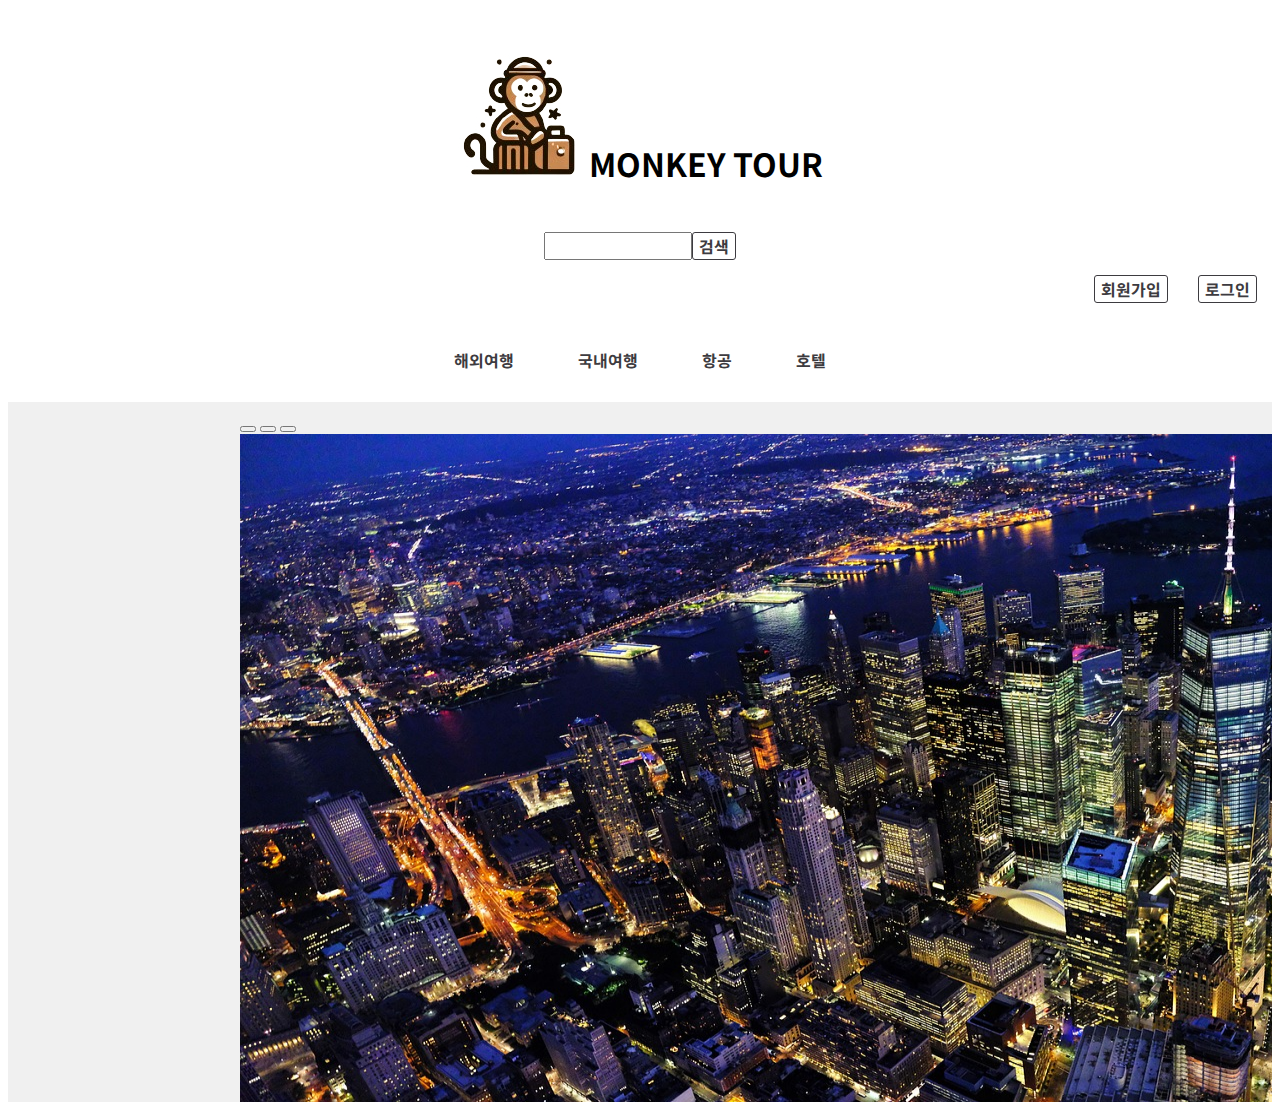
<file: index/index.html>
<!doctype html>
<html lang="en">
<head>
  <meta charset="utf-8">
  <meta name="viewport" content="width=device-width, initial-scale=1">
  <title>monkey tour</title>
  <link href="https://cdn.jsdelivr.net/npm/bootstrap@5.3.1/dist/css/bootstrap.min.css" rel="stylesheet"
    integrity="sha384-4bw+/aepP/YC94hEpVNVgiZdgIC5+VKNBQNGCHeKRQN+PtmoHDEXuppvnDJzQIu9" crossorigin="anonymous">
  <link rel="stylesheet" href="index.css">
</head>
<body>
  <script src="https://cdn.jsdelivr.net/npm/bootstrap@5.3.1/dist/js/bootstrap.bundle.min.js"
    integrity="sha384-HwwvtgBNo3bZJJLYd8oVXjrBZt8cqVSpeBNS5n7C8IVInixGAoxmnlMuBnhbgrkm"
    crossorigin="anonymous"></script>
  <br>
  <h1><a href="../index/mainpage.html" target="main"><img src="./index_image/monkey_logo.jpg" alt=""></a>MONKEY TOUR</h1>
  <br>
  <div class="for_mobile">
    <div class="container" id="search_btn">
      <input type="text">
      <button>검색</button>
    </div>
    <div class="login_join">
      <a href="../Sign_in_Form/Login.html"><button>로그인</button></a>
      <a href="../Sign_in_Form/Join.html"><button>회원가입</button></a>
    </div>
    <div class="container" id="linkpage_1">
      <ul>
        <li><a href="../oversea/oversea.html" target="main"><b>해외여행</b></a></li>
        <li><a href="../domestic/domestic.html" target="main"><b>국내여행</b></a></li>
        <li><a href="../airline/airline.html" target="main"><b>항공</b></a></li>
        <li><a href="../hotel/hotel.html" target="main"><b>호텔</b></a></li>
      </ul> 
    </div>
  </div>
  <iframe src="./mainpage.html" width="100%" height="700px" frameborder="0" name="main"></iframe>
</body>
</html>
</file>
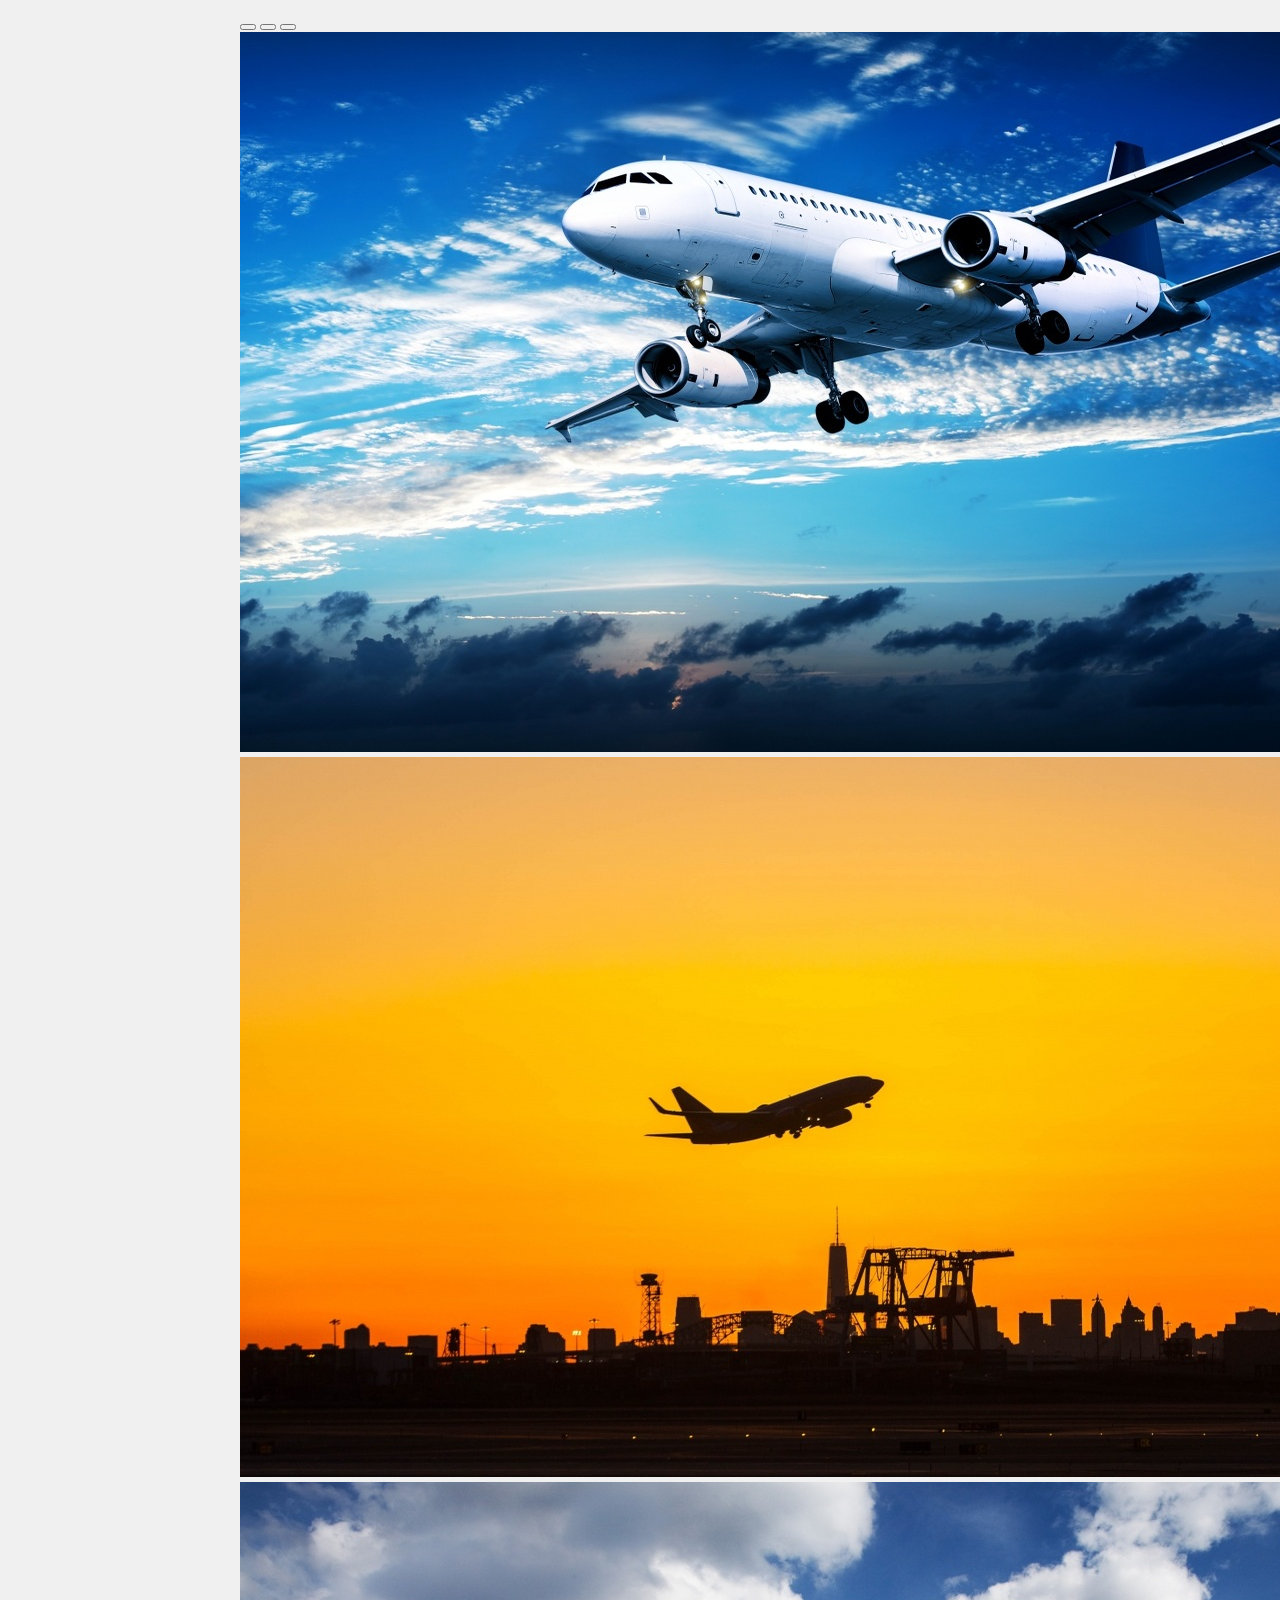
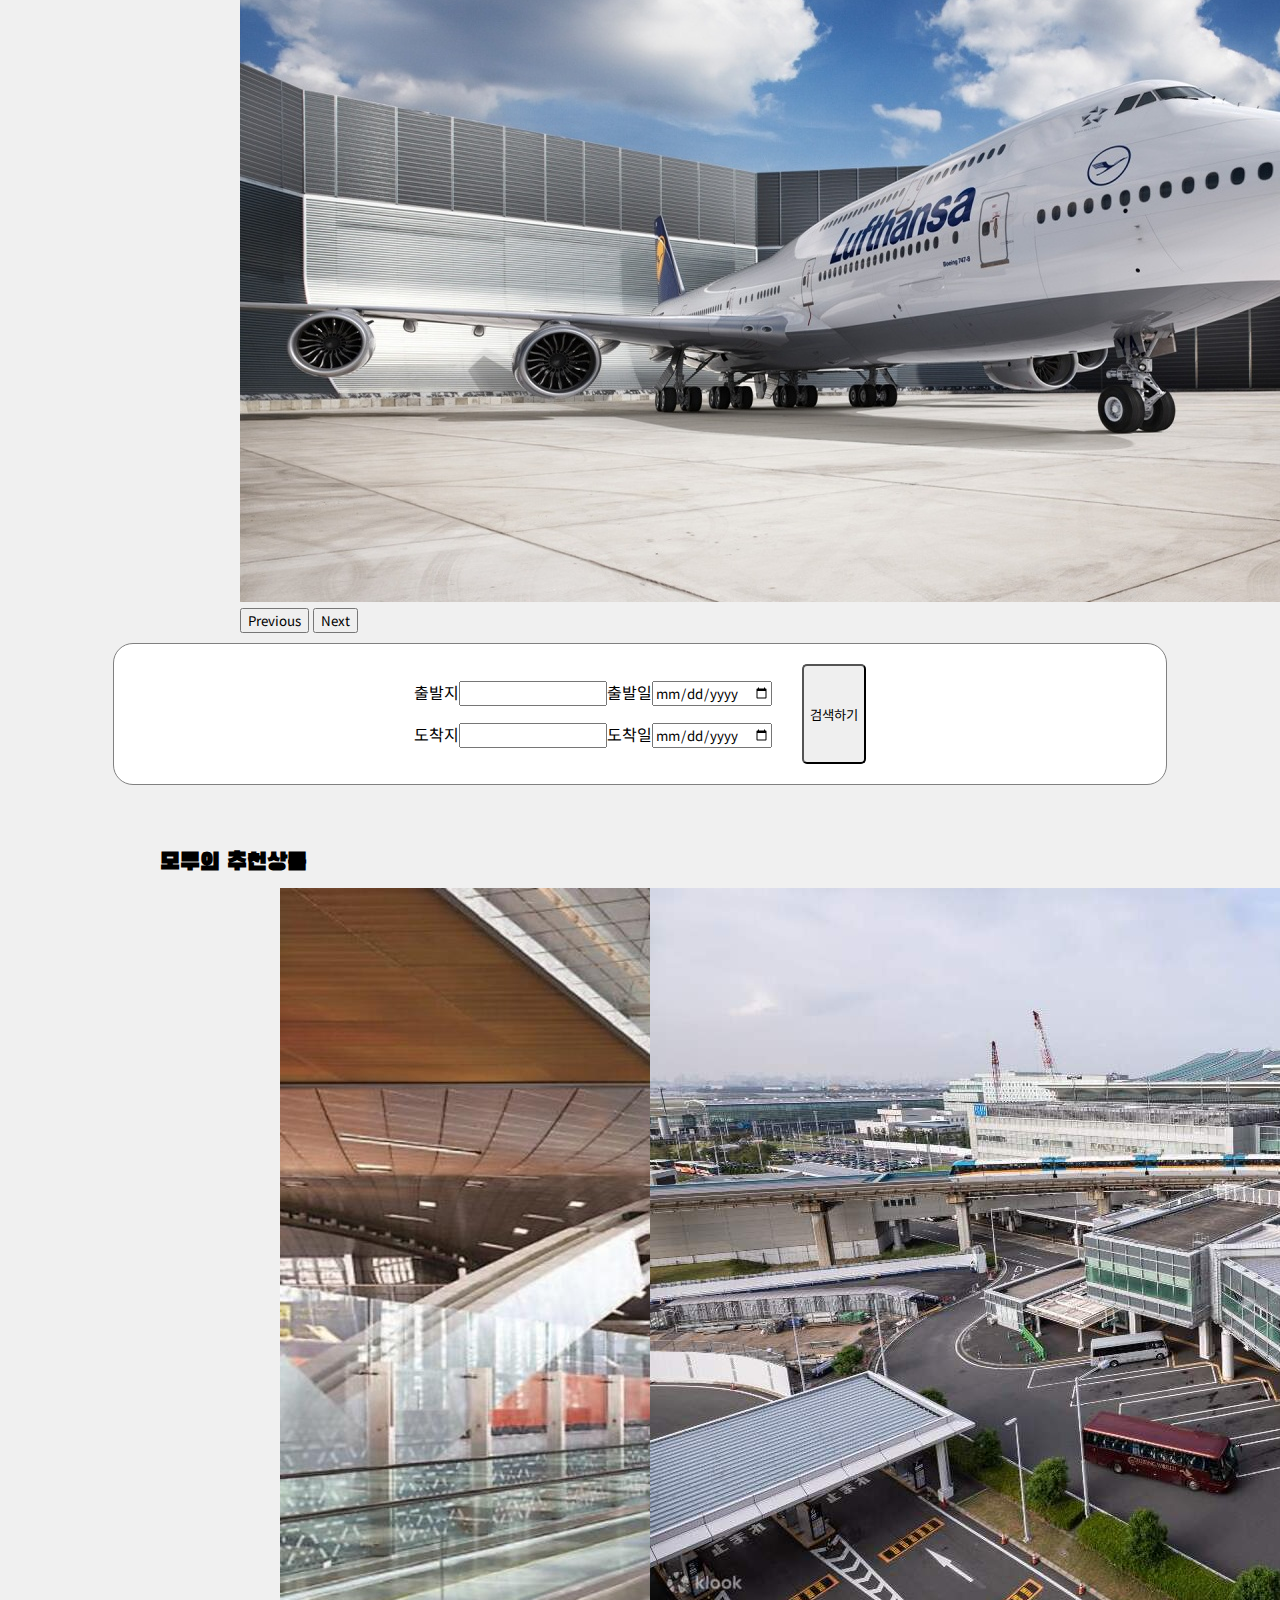
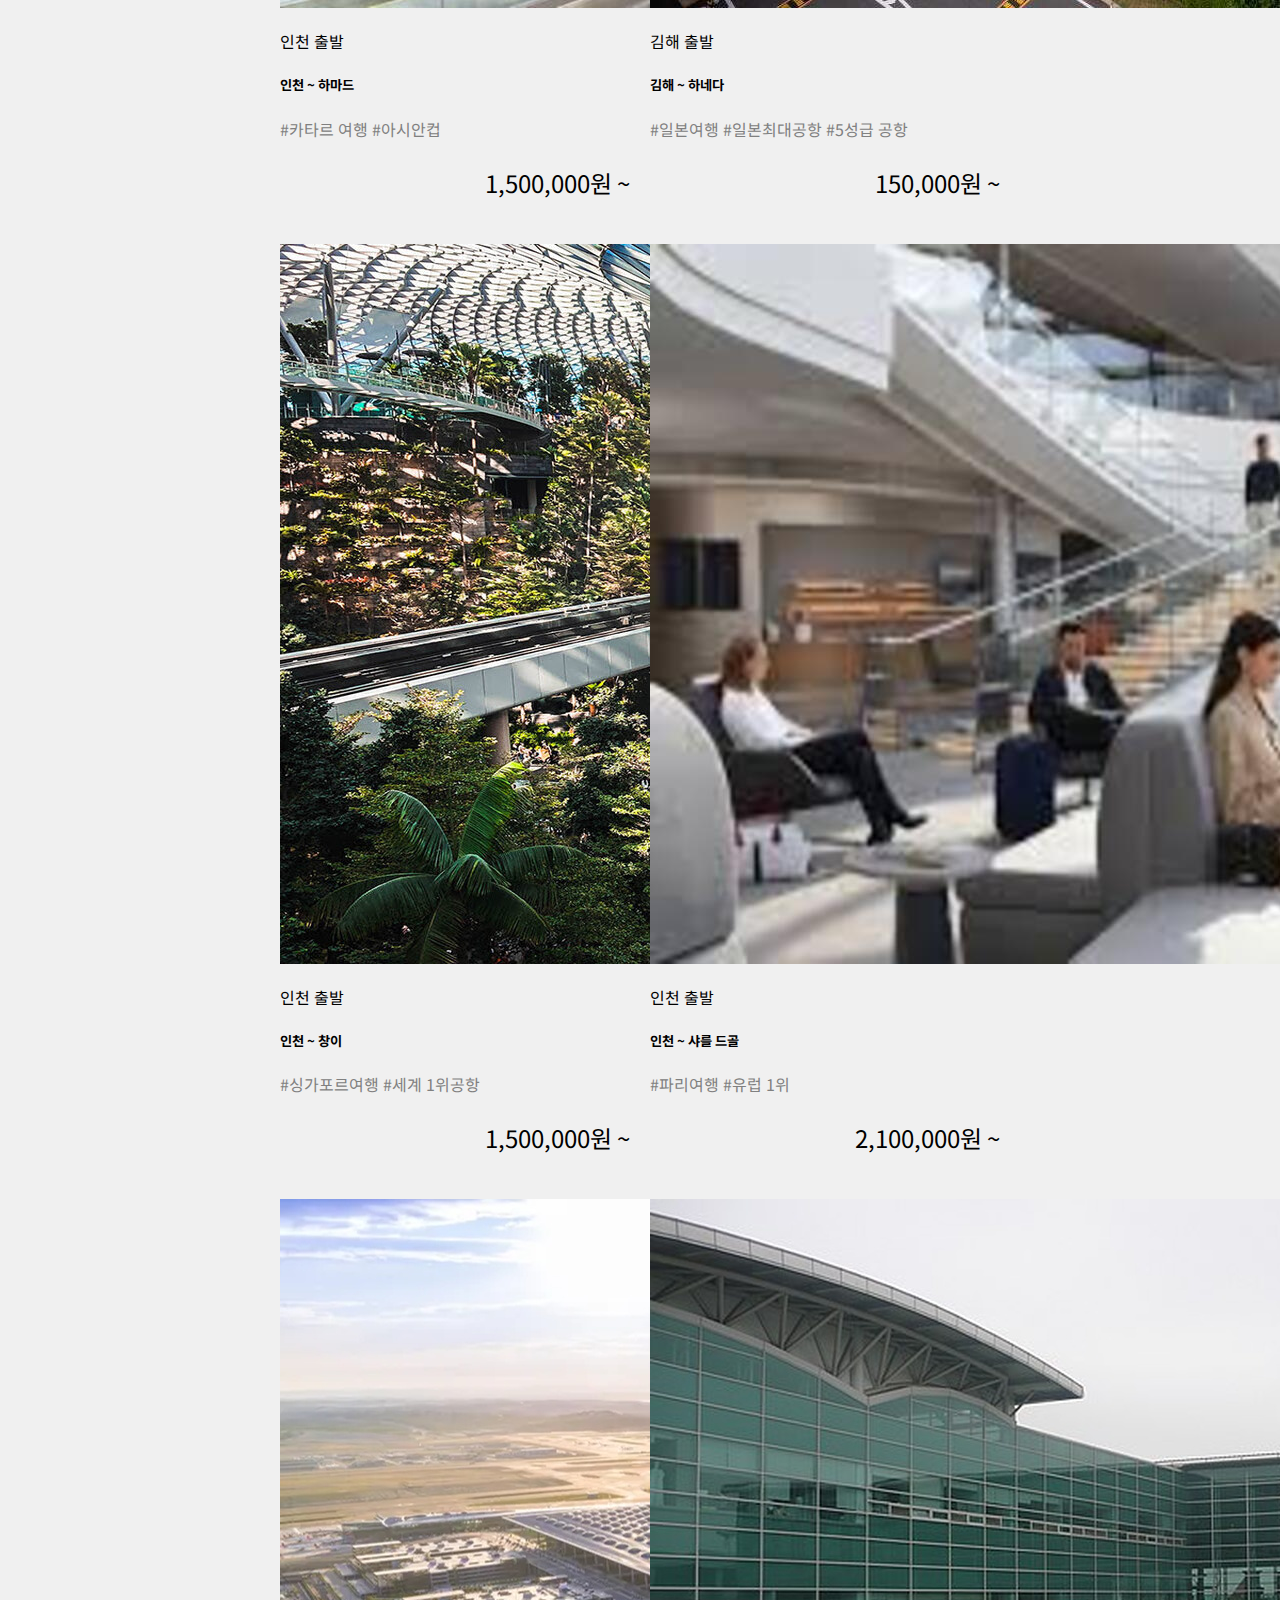
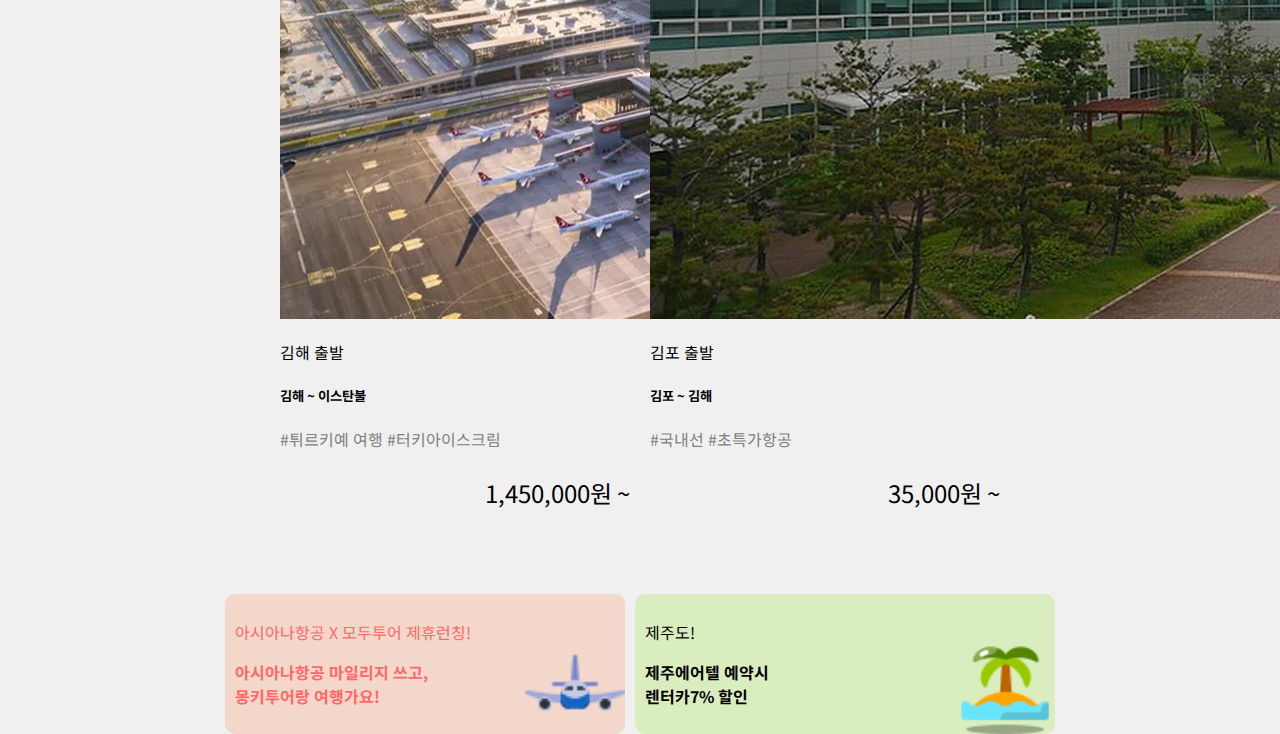
<file: airline/airline.html>
<!DOCTYPE html>
<html lang="en">
<head>
  <meta charset="UTF-8">
  <meta name="viewport" content="width=device-width, initial-scale=1.0">
  <link href="https://cdn.jsdelivr.net/npm/bootstrap@5.3.1/dist/css/bootstrap.min.css" rel="stylesheet" integrity="sha384-4bw+/aepP/YC94hEpVNVgiZdgIC5+VKNBQNGCHeKRQN+PtmoHDEXuppvnDJzQIu9" crossorigin="anonymous">
  <link rel="stylesheet" href="airline.css">
  <title>Document</title>
</head>
<body>
  <script src="https://cdn.jsdelivr.net/npm/bootstrap@5.3.1/dist/js/bootstrap.bundle.min.js" integrity="sha384-HwwvtgBNo3bZJJLYd8oVXjrBZt8cqVSpeBNS5n7C8IVInixGAoxmnlMuBnhbgrkm" crossorigin="anonymous"></script>
  <div id="carouselExampleIndicators" class="carousel slide">
    <div class="carousel-indicators">
      <button type="button" data-bs-target="#carouselExampleIndicators" data-bs-slide-to="0" class="active" aria-current="true" aria-label="Slide 1"></button>
      <button type="button" data-bs-target="#carouselExampleIndicators" data-bs-slide-to="1" aria-label="Slide 2"></button>
      <button type="button" data-bs-target="#carouselExampleIndicators" data-bs-slide-to="2" aria-label="Slide 3"></button>
    </div>
    <div class="carousel-inner">
      <div class="carousel-item active">
        <!-- PUT Carousel Image -->
        <img src="airline_image/airplane_1 .jpg" class="d-block w-100" alt="...">
      </div>
      <div class="carousel-item">
        <!-- PUT Carousel Image -->
        <img src="airline_image/airport_01.jpg" class="d-block w-100" alt="...">
      </div>
      <div class="carousel-item">    
        <!-- PUT Carousel Image -->
        <img src="airline_image/airport_02.jpg" class="d-block w-100" alt="...">
      </div>
    </div>
    <button class="carousel-control-prev" type="button" data-bs-target="#carouselExampleIndicators" data-bs-slide="prev">
      <span class="carousel-control-prev-icon" aria-hidden="true"></span>
      <span class="visually-hidden">Previous</span>
    </button>
    <button class="carousel-control-next" type="button" data-bs-target="#carouselExampleIndicators" data-bs-slide="next">
      <span class="carousel-control-next-icon" aria-hidden="true"></span>
      <span class="visually-hidden">Next</span>
    </button>
  </div>
  <div class="reservation">
  <div class="location">
      <p>
        출발지<input type="text" list="start">
        <datalist id="start">
          <option value="ICN,Korea">인천국제공항</option>
          <option value="GMP,Korea">김포공항</option>
          <option value="PUS,Korea">김해국제공항</option>
        </datalist>
      </p>
      <p>
        도착지<input type="text" list="end">
        <datalist id="end">
        <option value="HND,Japan">하네다 공항</option>
        <option value="DOH,Qatar">하마드 공항</option>
        <option value="SIN,Singapore">창이 공항</option>
        <option value="CDG,France">샤를 드골 공항</option>
      </datalist>
      </p>
  </div>
  <br>
<div class="date">
    <p>출발일<input type="date" name="Departure_Date" id="Departure_Date"></p>
    <p>도착일<input type="date" name="Arrival_Date" id="Arrival_Date"></p>
  </div>
    <button type="submit">검색하기</button>
  </div>
  <h2>모두의 추천상품</h2>
  <div class="row row-cols-1 row-cols-md-2 g-4" id="cardbox">
    <div class="col" id="card2">
      <div class="card">
        <img src="./airline_image/hamad.jpg" class="card-img-top" alt="...">
        <div class="card-body">
          <p class="card-cencept">인천 출발</p>
          <h5 class="card-title">인천 ~ 하마드</h5>
          <p class="card-text">#카타르 여행 #아시안컵</p>
          <p class="card-price">1,500,000원 ~</p>
        </div>
      </div>
    </div>
    <div class="col" id="card2">
      <div class="card">
        <img src="./airline_image/haneda.jpg" class="card-img-top" alt="...">
        <div class="card-body">
          <p class="card-cencept">김해 출발</p>
          <h5 class="card-title">김해 ~ 하네다</h5>
          <p class="card-text">#일본여행 #일본최대공항 #5성급 공항</p>
          <p class="card-price">150,000원 ~</p>
        </div>
      </div>
    </div>
    <div class="col" id="card2">
      <div class="card">
        <img src="./airline_image/changi.jpg" class="card-img-top" alt="...">
        <div class="card-body">
          <p class="card-cencept">인천 출발</p>
          <h5 class="card-title">인천 ~ 창이</h5>
          <p class="card-text">#싱가포르여행 #세계 1위공항</p>
          <p class="card-price">1,500,000원 ~</p>
        </div>
      </div>
    </div>
    <div class="col" id="card2">
      <div class="card">
        <img src="./airline_image/paris.jpg" class="card-img-top" alt="...">
        <div class="card-body">
          <p class="card-cencept">인천 출발</p>
          <h5 class="card-title">인천 ~ 샤를 드골</h5>
          <p class="card-text">#파리여행 #유럽 1위</p>
          <p class="card-price">2,100,000원 ~</p>
        </div>
      </div>
    </div>
    <div class="col" id="card2">
      <div class="card">
        <img src="./airline_image/IST.jpg" class="card-img-top" alt="...">
        <div class="card-body">
          <p class="card-cencept">김해 출발</p>
          <h5 class="card-title">김해 ~ 이스탄불</h5>
          <p class="card-text">#튀르키예 여행 #터키아이스크림</p>
          <p class="card-price">1,450,000원 ~</p>
        </div>
      </div>
      </div>
      <div class="col" id="card2">
      <div class="card">
        <img src="./airline_image/pusan.jpg" class="card-img-top" alt="...">
        <div class="card-body">
          <p class="card-cencept">김포 출발</p>
          <h5 class="card-title">김포 ~ 김해</h5>
          <p class="card-text">#국내선 #초특가항공 </p>
          <p class="card-price">35,000원 ~</p>
        </div>
      </div>
    </div>
  </div>
  <div class="banner">
    <div class="banner1">
      <p>아시아나항공 X 모두투어 제휴런칭!</p>
      <p><b>아시아나항공 마일리지 쓰고,<br>몽키투어랑 여행가요!</b></p>
    </div>
    <div class="banner2">
      <p>제주도!</p>
      <p><b>제주에어텔 예약시<br>렌터카7% 할인</b></p>
    </div>
  </div>
</body>
</html>
</file>
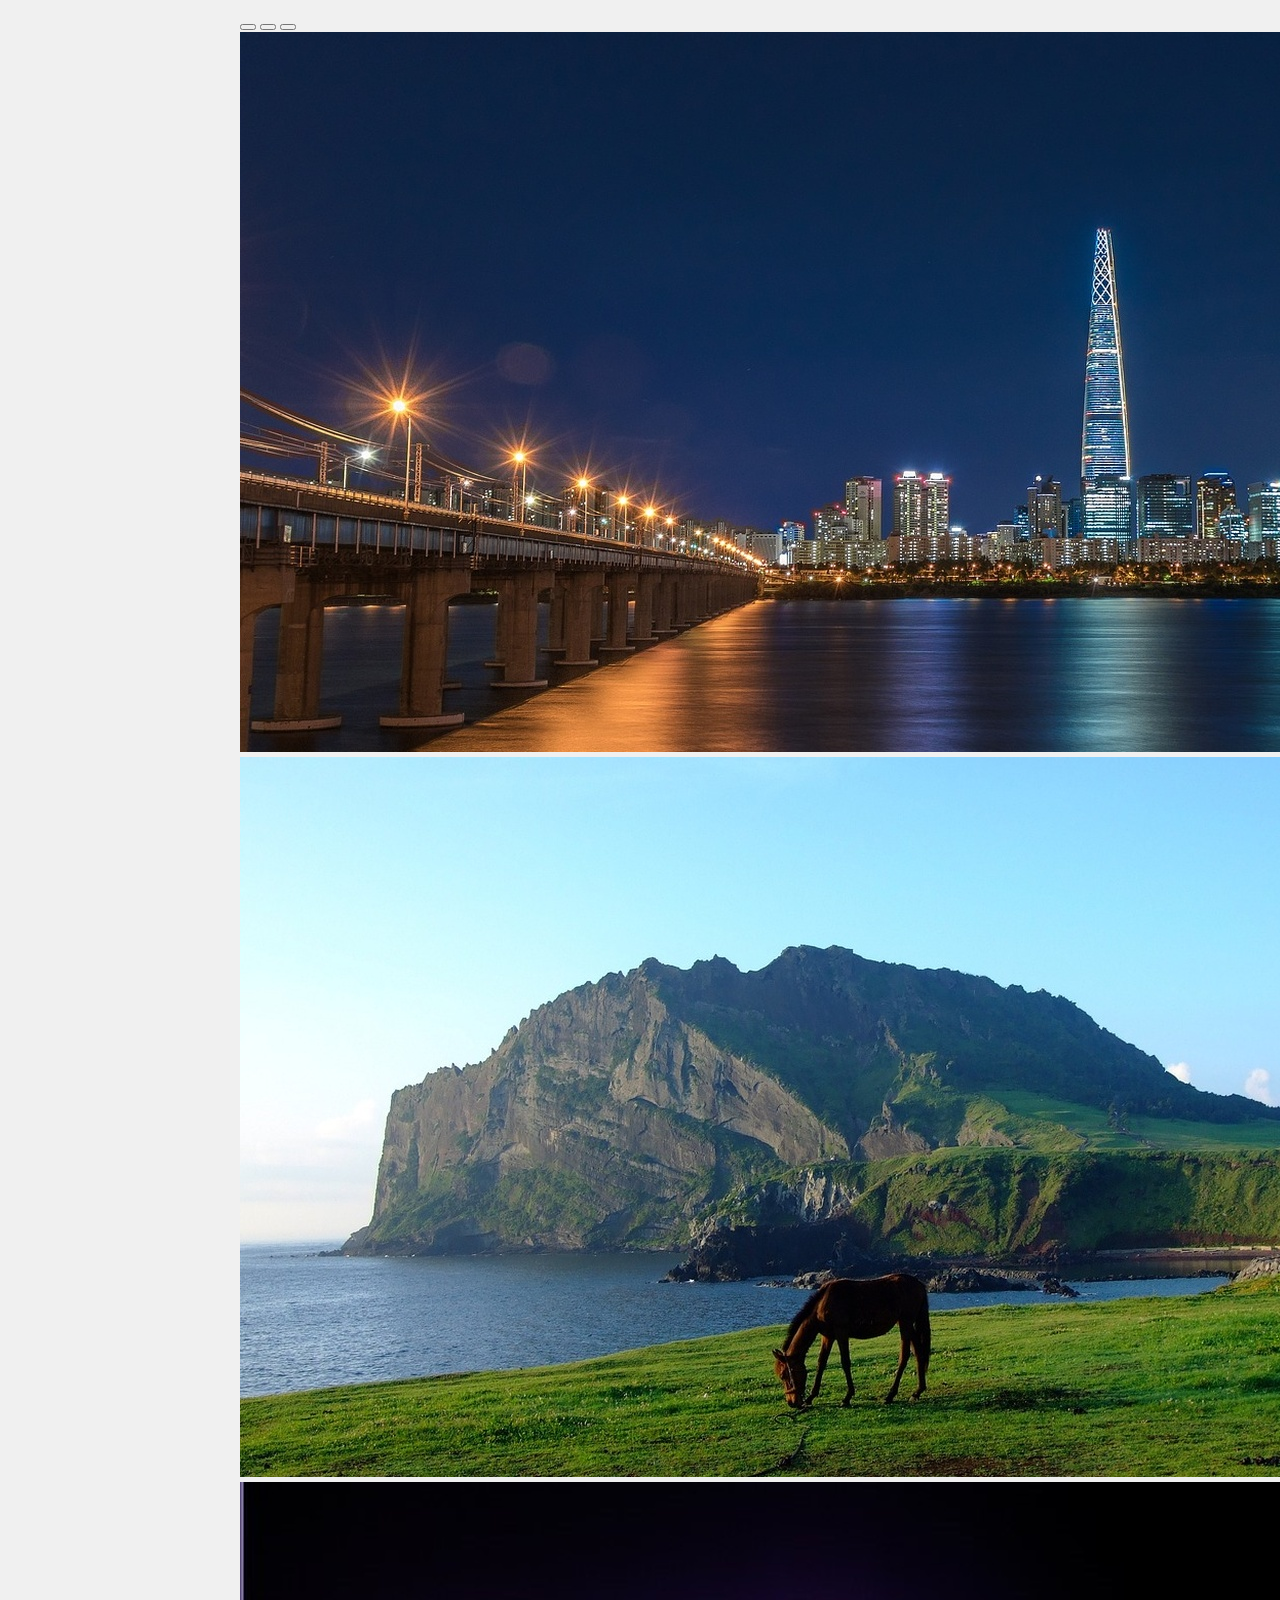
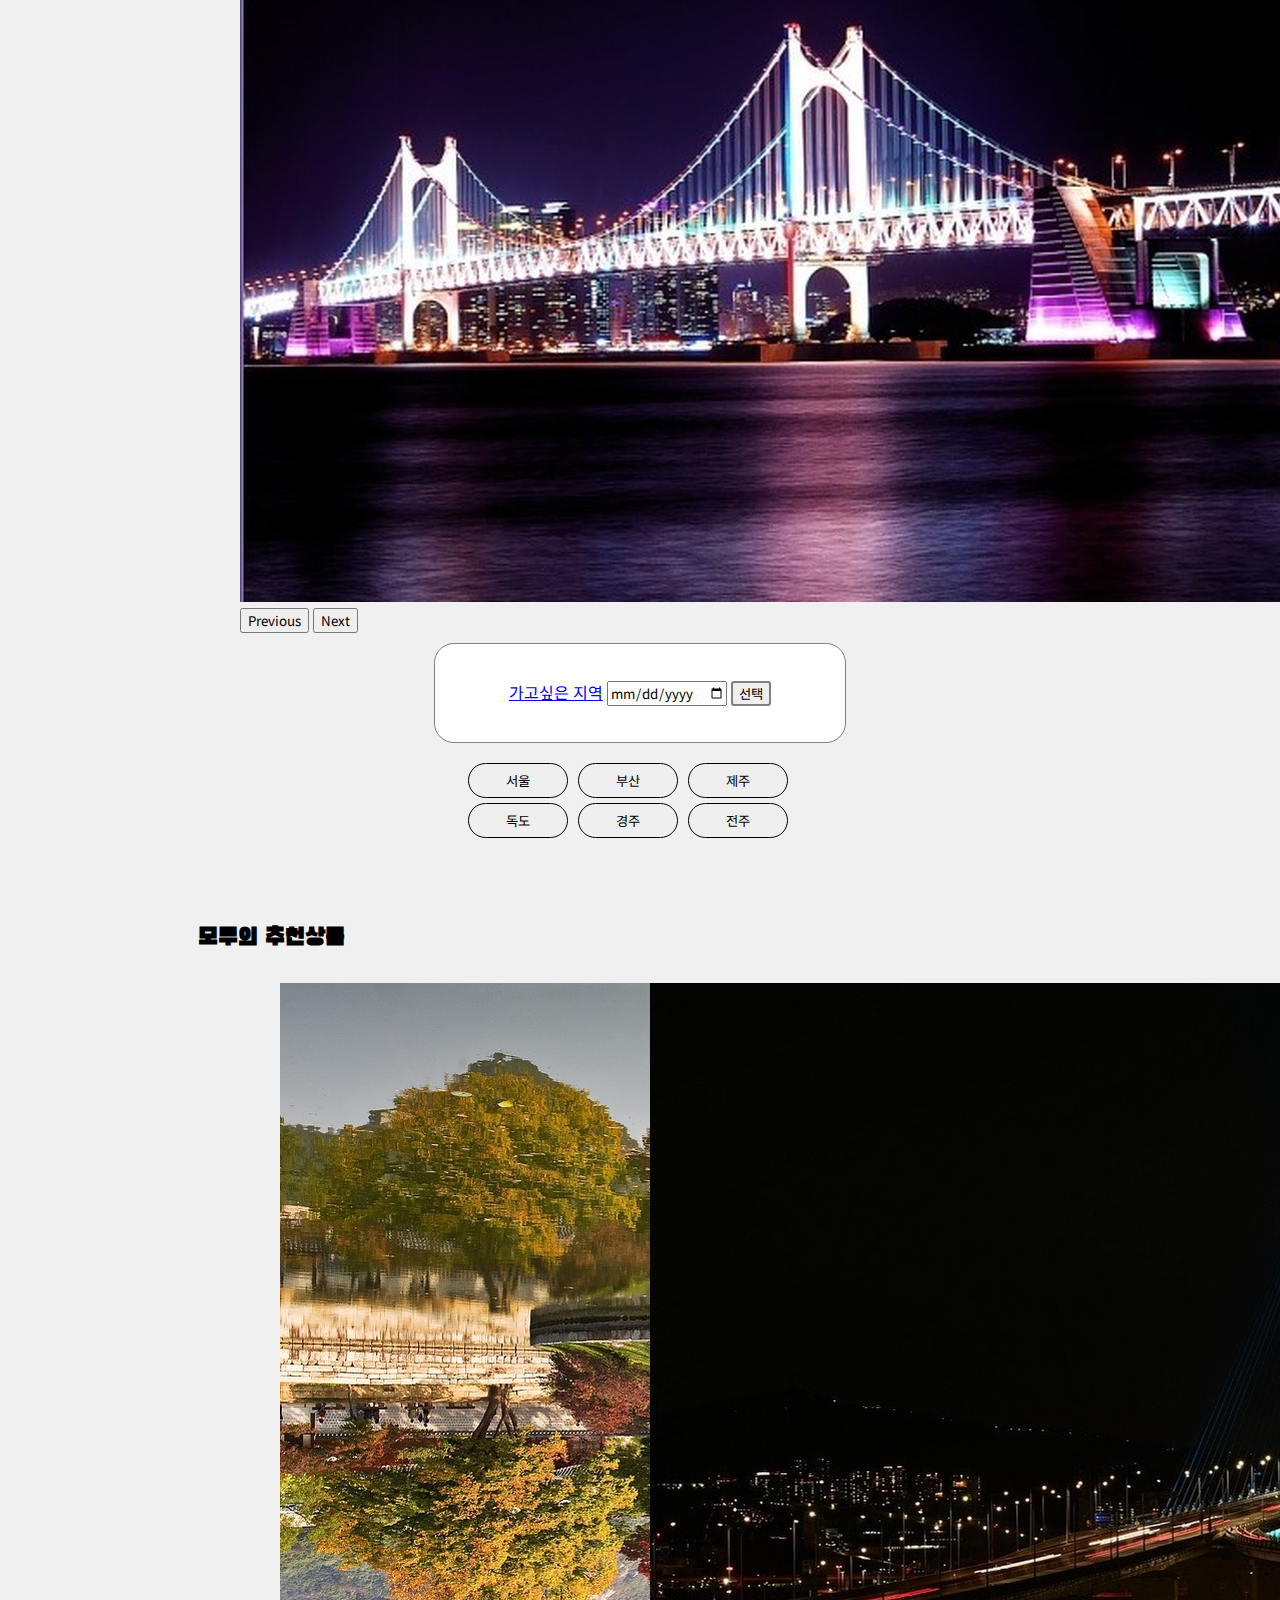
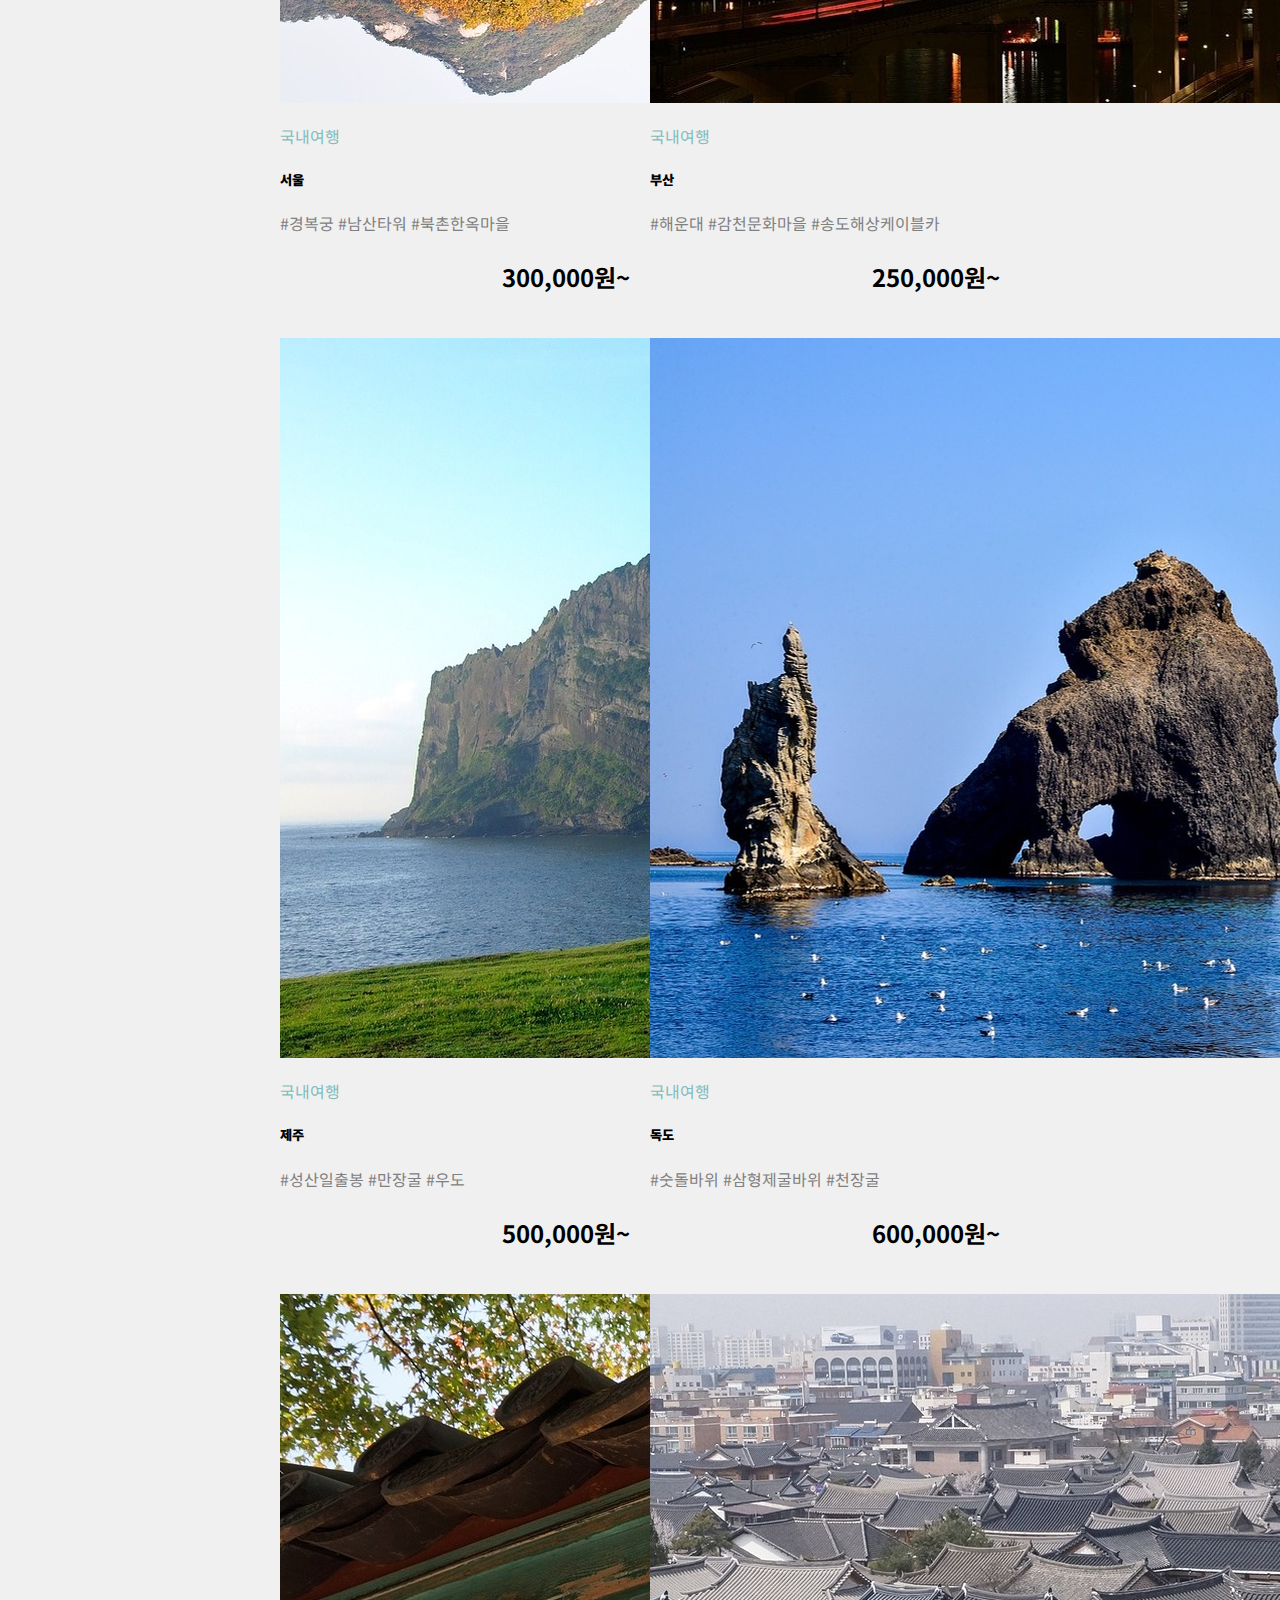
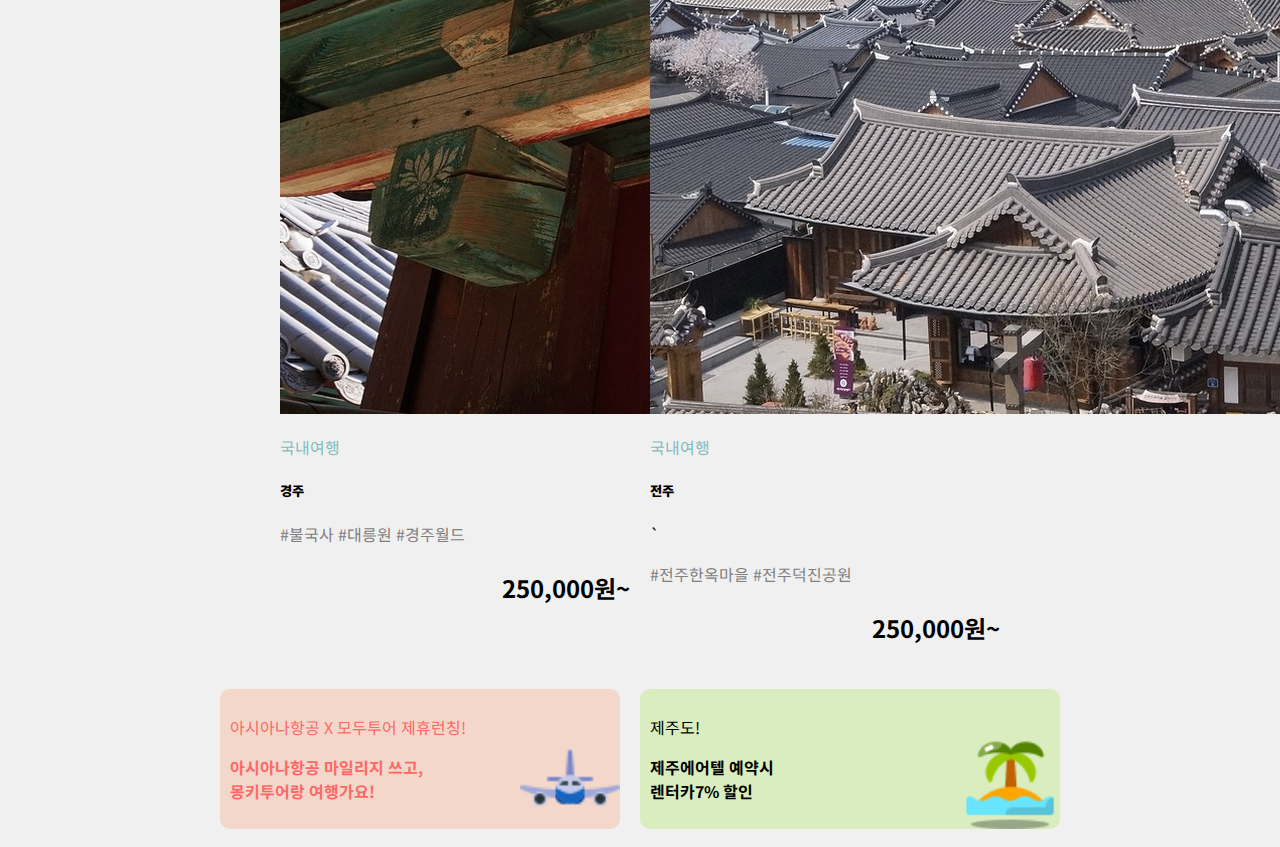
<file: domestic/domestic.html>
<!doctype html>
<html lang="en">
  <head>
    <meta charset="utf-8">
    <meta name="viewport" content="width=device-width, initial-scale=1">
    <title>domestic</title>
    <link href="https://cdn.jsdelivr.net/npm/bootstrap@5.3.1/dist/css/bootstrap.min.css" rel="stylesheet" integrity="sha384-4bw+/aepP/YC94hEpVNVgiZdgIC5+VKNBQNGCHeKRQN+PtmoHDEXuppvnDJzQIu9" crossorigin="anonymous">
    <link rel="stylesheet" href="domestic.css">
  </head>
  <body>
    <script src="https://cdn.jsdelivr.net/npm/bootstrap@5.3.1/dist/js/bootstrap.bundle.min.js" integrity="sha384-HwwvtgBNo3bZJJLYd8oVXjrBZt8cqVSpeBNS5n7C8IVInixGAoxmnlMuBnhbgrkm" crossorigin="anonymous"></script>
    <div id="carouselExampleIndicators" class="carousel slide">
      <div class="carousel-indicators">
        <button type="button" data-bs-target="#carouselExampleIndicators" data-bs-slide-to="0" class="active" aria-current="true" aria-label="Slide 1"></button>
        <button type="button" data-bs-target="#carouselExampleIndicators" data-bs-slide-to="1" aria-label="Slide 2"></button>
        <button type="button" data-bs-target="#carouselExampleIndicators" data-bs-slide-to="2" aria-label="Slide 3"></button>
      </div>
      <div class="carousel-inner">
        <div class="carousel-item active">
          <img src="./image/seoul1.jpg" class="d-block w-100" alt="...">
        </div>
        <div class="carousel-item">
          <img src="./image/jeju1.jpg" class="d-block w-100" alt="...">
        </div>
        <div class="carousel-item">
          <img src="./image/busan1.jpg" class="d-block w-100" alt="...">
        </div>
      </div>
      <button class="carousel-control-prev" type="button" data-bs-target="#carouselExampleIndicators" data-bs-slide="prev">
        <span class="carousel-control-prev-icon" aria-hidden="true"></span>
        <span class="visually-hidden">Previous</span>
      </button>
      <button class="carousel-control-next" type="button" data-bs-target="#carouselExampleIndicators" data-bs-slide="next">
        <span class="carousel-control-next-icon" aria-hidden="true"></span>
        <span class="visually-hidden">Next</span>
      </button>
    </div>
    <form>
      <p class="d-inline-flex gap-1">
        <a class="btn btn-primary" data-bs-toggle="collapse" href="#multiCollapseExample1" role="button" aria-expanded="false" aria-controls="multiCollapseExample1">가고싶은 지역</a>
        <input class="btn btn-primary" type="date" min="2024-01-18" data-bs-toggle="collapse" data-bs-target="#multiCollapseExample2" aria-expanded="false" aria-controls="multiCollapseExample2"></input>
        <button type="submit">선택</button>
      </p> 
    </form>
    <div class="row">
      <div class="col">
        <div class="collapse multi-collapse" id="multiCollapseExample1">
          <div class="card card-body card-button">
            <button class="btn1">서울</button>
            <button class="btn2">부산</button>
            <button class="btn3">제주</button>
            <button class="btn4">독도</button>
            <button class="btn5">경주</button>
            <button class="btn6">전주</button>
          </div>
        </div>
      </div>
    </div>

  <h2 id="font">모두의 추천상품</h2>
  <div class="row row-cols-1 row-cols-md-4 g-4" id="cardbox">
    <div class="col" id="card2">
      <div class="card card2">
        <img src="./image/seoul2.jpg" class="card-img-top" alt="...">
        <div class="card-body">
          <p class="card-cencept">국내여행</p>
              <h5 class="card-title"><b>서울</b></h5>
              <p class="card-text">#경복궁 #남산타워 #북촌한옥마을</p>
              <p class="card-price"><b>300,000원~</b></p>  
        </div>
      </div>
    </div>
    <div class="col" id="card2">
      <div class="card card2">
        <img src="./image/busan2.jpg" class="card-img-top" alt="...">
        <div class="card-body">
          <p class="card-cencept">국내여행</p>
            <h5 class="card-title"><b>부산</b></h5>
            <p class="card-text">#해운대 #감천문화마을 #송도해상케이블카</p>
            <p class="card-price"><b>250,000원~</b></p> 
        </div>
      </div>
    </div>
    <div class="col" id="card2">
      <div class="card card2">
        <img src="./image/jeju1.jpg" class="card-img-top" alt="...">
        <div class="card-body">
          <p class="card-cencept">국내여행</p>
            <h5 class="card-title"><b>제주</b></h5>
            <p class="card-text">#성산일출봉 #만장굴 #우도</p>
            <p class="card-price"><b>500,000원~</b></p>   
        </div>
      </div>
    </div>
    <div class="col" id="card2">
      <div class="card card2">
        <img src="./image/dokdo1.jpg" class="card-img-top" alt="...">
        <div class="card-body">
          <p class="card-cencept">국내여행</p>
            <h5 class="card-title"><b>독도</b></h5>
            <p class="card-text">#숫돌바위 #삼형제굴바위 #천장굴</p>
            <p class="card-price"><b>600,000원~</b></p>   
        </div>
      </div>
    </div>
    <div class="col" id="card2">
      <div class="card card2">
        <img src="./image/gyeongju1.jpg" class="card-img-top" alt="...">
        <div class="card-body">
          <p class="card-cencept">국내여행</p>
            <h5 class="card-title"><b>경주</b></h5>
            <p class="card-text">#불국사 #대릉원 #경주월드</p>
            <p class="card-price"><b>250,000원~</b></p> 
        </div>
      </div>
    </div>
    <div class="col" id="card2">
      <div class="card card2">
        <img src="./image/jeonju1.jpg" class="card-img-top" alt="...">
        <div class="card-body">
          <p class="card-cencept">국내여행</p>
            <h5 class="card-title"><b>전주</b></h5>`
            <p class="card-text">#전주한옥마을 #전주덕진공원</p>
            <p class="card-price"><b>250,000원~</b></p> 
        </div>
      </div>
    </div>
  </div>
  <footer>
    <div class="banner">
      <div class="banner1">
        <p>아시아나항공 X 모두투어 제휴런칭!</p>
        <p><b>아시아나항공 마일리지 쓰고,<br>몽키투어랑 여행가요!</b></p>
      </div>
      <div class="banner2">
        <p>제주도!</p>
        <p><b>제주에어텔 예약시<br>렌터카7% 할인</b></p>
      </div>
    </div>
  </footer>
  </body>
</html>
</file>
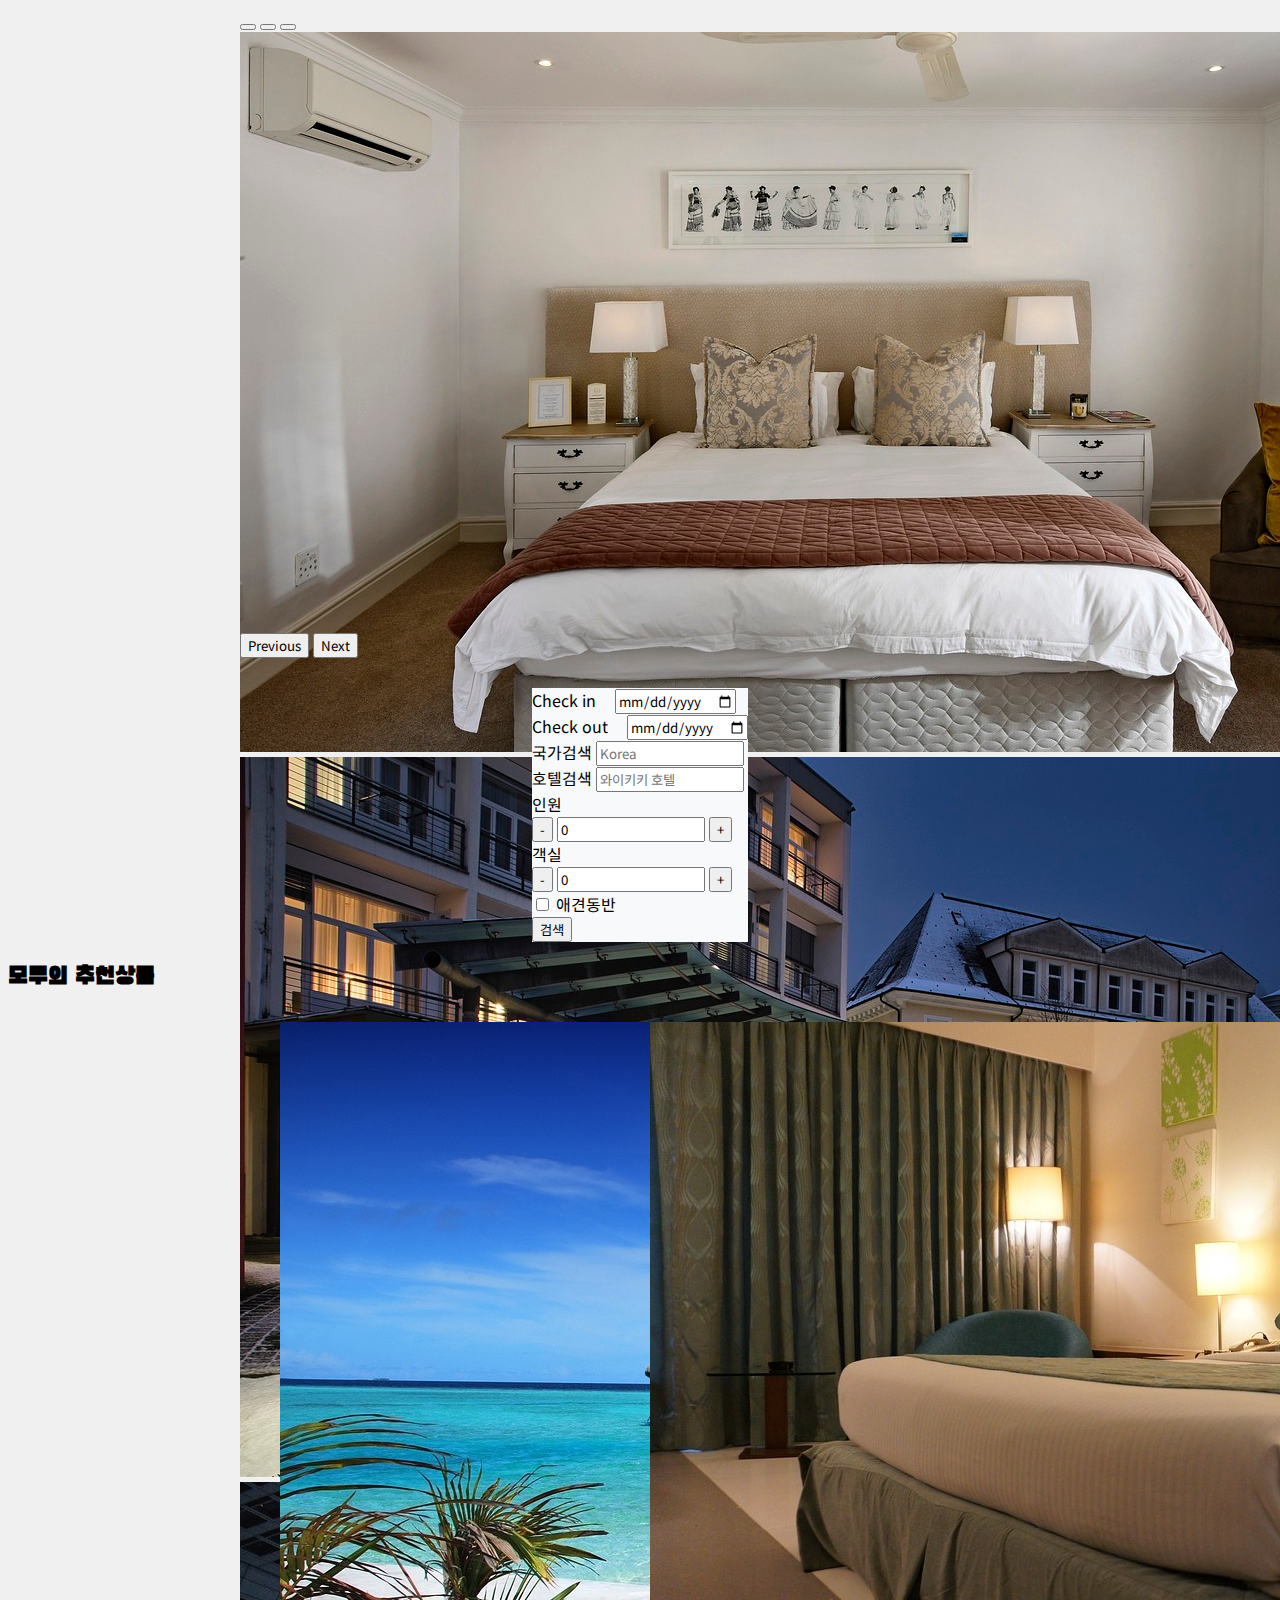
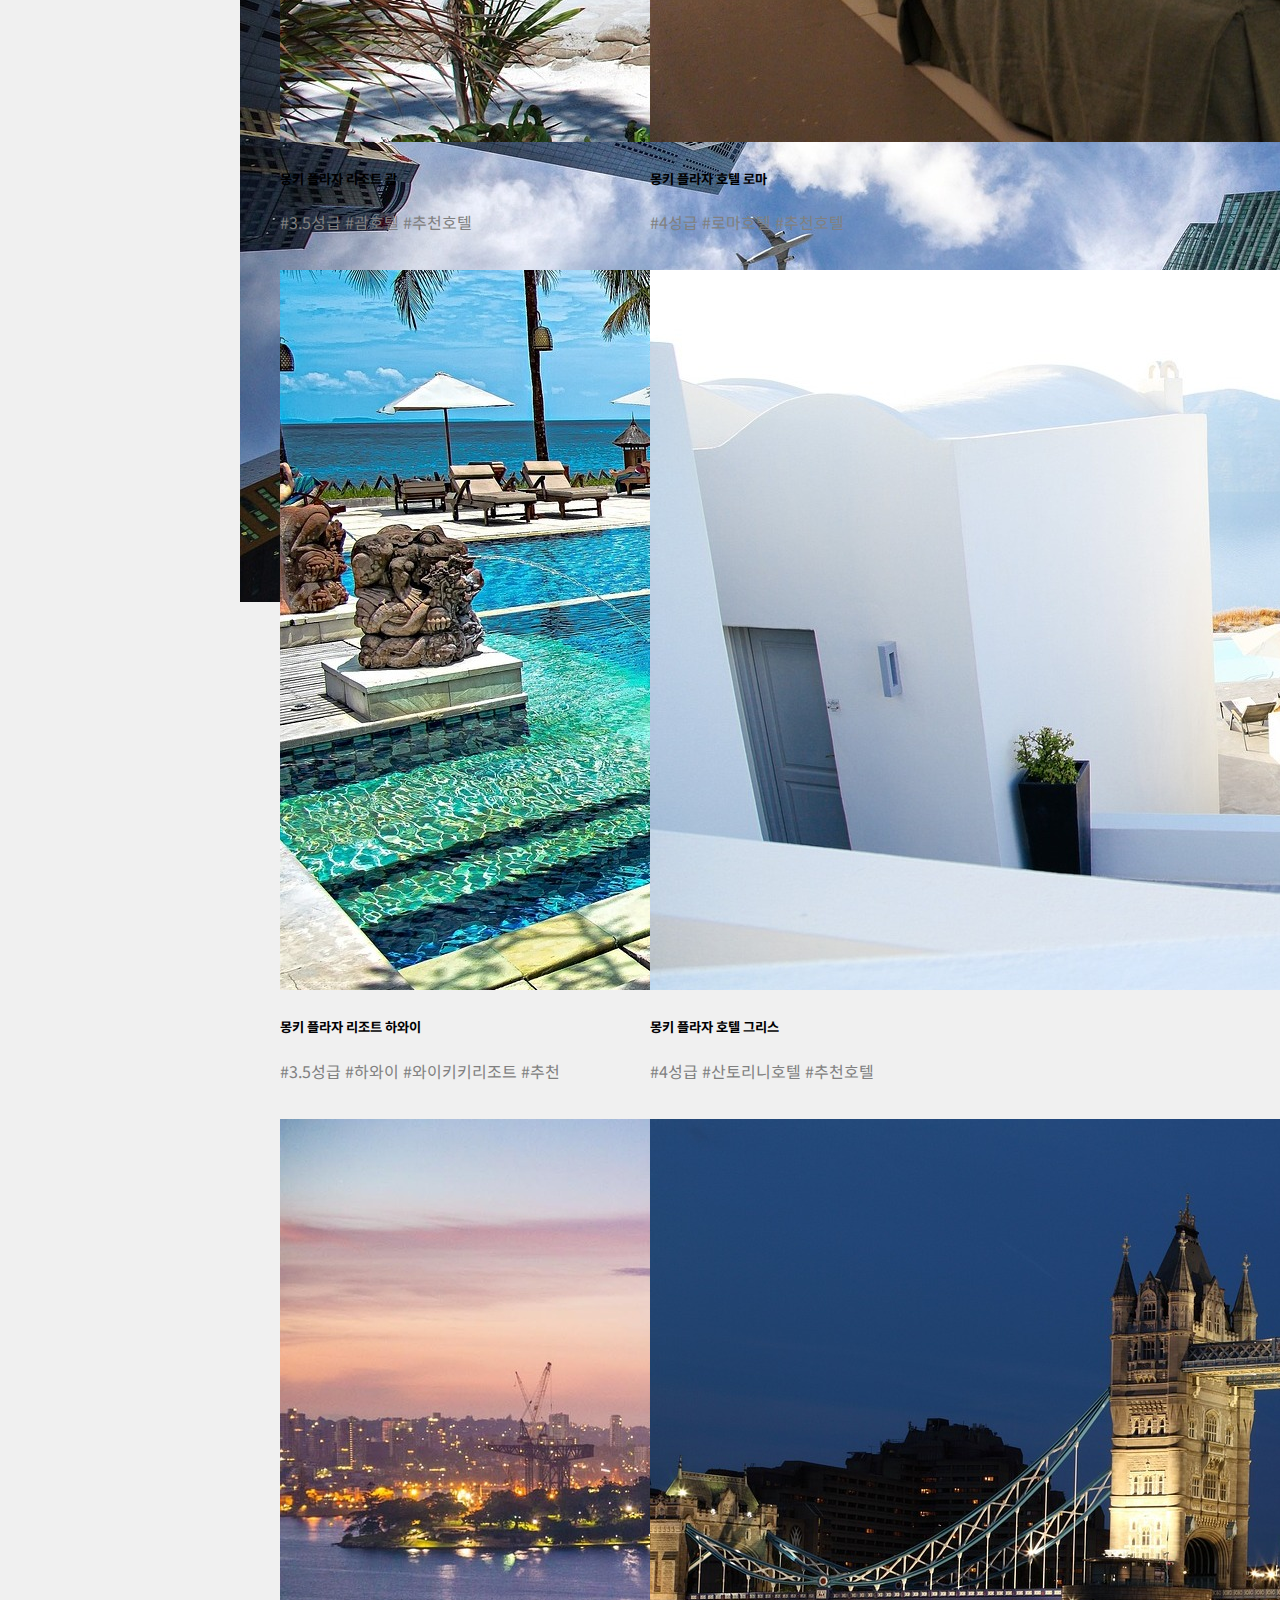
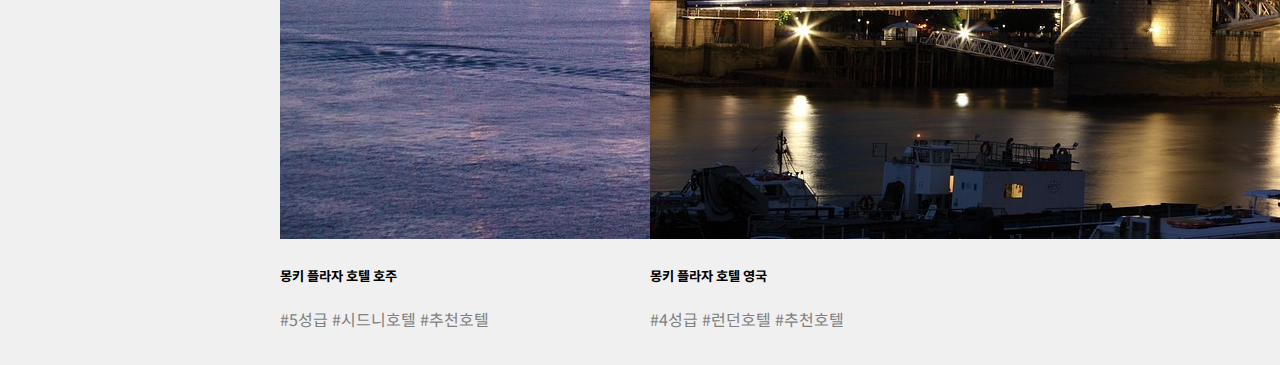
<file: hotel/hotel.html>
<!DOCTYPE html>
<html lang="en">
<head>
    <meta charset="utf-8">
    <meta name="viewport" content="width=device-width, initial-scale=1">
    <title>monkey trip</title>
    <link href="https://cdn.jsdelivr.net/npm/bootstrap@5.3.1/dist/css/bootstrap.min.css" rel="stylesheet" integrity="sha384-4bw+/aepP/YC94hEpVNVgiZdgIC5+VKNBQNGCHeKRQN+PtmoHDEXuppvnDJzQIu9" crossorigin="anonymous">
    <link rel="stylesheet" href="../hotel/hotel.css">

    <!-- 수량 -->
<script>
    document.addEventListener('DOMContentLoaded', function () {
        // 인풋 요소
        var peopleInput = document.getElementById('inputMember');
        var roomInput = document.getElementById('inputRoom4');

        // +/- 버튼
        var plusPeopleBtn = document.getElementById('plusPeople');
        var minusPeopleBtn = document.getElementById('minusPeople');
        var plusRoomBtn = document.getElementById('plusRoom');
        var minusRoomBtn = document.getElementById('minusRoom');

        // 클릭버튼
        plusPeopleBtn.addEventListener('click', function () {
            peopleInput.value = parseInt(peopleInput.value) + 1;
        });

        minusPeopleBtn.addEventListener('click', function () {
            if (parseInt(peopleInput.value) > 0) {
                peopleInput.value = parseInt(peopleInput.value) - 1;
            }
        });

        plusRoomBtn.addEventListener('click', function () {
            roomInput.value = parseInt(roomInput.value) + 1;
        });

        minusRoomBtn.addEventListener('click', function () {
            if (parseInt(roomInput.value) > 0) {
                roomInput.value = parseInt(roomInput.value) - 1;
            }
        });
    });
</script>

</head>
<body>
<script src="https://cdn.jsdelivr.net/npm/bootstrap@5.3.1/dist/js/bootstrap.bundle.min.js" integrity="sha384-HwwvtgBNo3bZJJLYd8oVXjrBZt8cqVSpeBNS5n7C8IVInixGAoxmnlMuBnhbgrkm" crossorigin="anonymous"></script>

<!-- 상단 케러셀 -->
<div id="carouselExampleIndicators" class="carousel slide">
    <div class="carousel-indicators">
        <button type="button" data-bs-target="#carouselExampleIndicators" data-bs-slide-to="0" class="active" aria-current="true" aria-label="Slide 1"></button>
        <button type="button" data-bs-target="#carouselExampleIndicators" data-bs-slide-to="1" aria-label="Slide 2"></button>
        <button type="button" data-bs-target="#carouselExampleIndicators" data-bs-slide-to="2" aria-label="Slide 3"></button>
    </div>
    <div class="carousel-inner">
        <div class="carousel-item active">
            <img src="../hotel/hotel_image/hotel_01.jpg" class="d-block w-100" alt="...">
        </div>
        <div class="carousel-item">
            <img src="../hotel/hotel_image/hotel_02.jpg" class="d-block w-100" alt="...">
        </div>
        <div class="carousel-item">
            <img src="../hotel/hotel_image/hotel_06.jpg" class="d-block w-100" alt="...">
        </div>
    </div>
    <button class="carousel-control-prev" type="button" data-bs-target="#carouselExampleIndicators" data-bs-slide="prev">
        <span class="carousel-control-prev-icon" aria-hidden="true"></span>
        <span class="visually-hidden">Previous</span>
    </button>
    <button class="carousel-control-next" type="button" data-bs-target="#carouselExampleIndicators" data-bs-slide="next">
        <span class="carousel-control-next-icon" aria-hidden="true"></span>
        <span class="visually-hidden">Next</span>
    </button>
    <div style="margin-bottom: 30px;"></div>
</div>

<!-- 호텔 검색 -->
<div class="cardbox" id="hotel-search-box">
<div class="rounded p-3 mb-3" style="background-color: #f8f9fa;">
    <form class="row g-3">
        <div class="col-md-6">
            <label for="inputCheckin4" class="form-label">Check inㅤ</label>
            <input type="date" min="2023-01-18" name="checkin" id="inputCheckin4">
        </div>
        <div class="col-md-6">
            <label for="inputCheckout4" class="form-label">Check outㅤ </label>
            <input type="date" min="2023-01-20" name="checkin" id="inputCheckout4">
        </div>
        <div class="col-12">
            <label for="inputCity" class="form-label">국가검색</label>
            <input type="text" class="form-control" id="inputCity" placeholder="Korea">
        </div>
        <div class="col-md-8">
            <label for="inputHotel" class="form-label">호텔검색</label>
            <input type="text" class="form-control" id="inputHotel" placeholder="와이키키 호텔">
        </div>
        <!-- 인원 -->
        <div class="col-md-2">
            <label for="inputMember" class="form-label">인원</label>
            <div class="input-group">
                <button type="button" class="btn btn-outline-secondary" id="minusPeople">-</button>
                <input type="text" class="form-control" id="inputMember" value="0" readonly>
                <button type="button" class="btn btn-outline-secondary" id="plusPeople">+</button>
            </div>
        </div>
        
        <!-- 객실 -->
        <div class="col-md-2">
            <label for="inputRoom4" class="form-label">객실</label>
            <div class="input-group">
                <button type="button" class="btn btn-outline-secondary" id="minusRoom">-</button>
                <input type="text" class="form-control" id="inputRoom4" value="0" readonly>
                <button type="button" class="btn btn-outline-secondary" id="plusRoom">+</button>
            </div>
        </div>

        <!-- 애견동반 -->
        <div class="col-12">
            <div class="form-check">
                <input class="form-check-input" type="checkbox" id="gridCheck">
                <label class="form-check-label" for="gridCheck">
                    애견동반
                </label>
            </div>
        </div>
        
        <!-- 검색버튼 -->
        <div class="col-12">
            <button type="submit" class="btn btn-primary">검색</button>
        </div>
</div>
</div>


<!-- 추천상품 -->
<div class="cardbox text-center"> 
    <h2 id="font">모두의 추천상품</h2>
    <div class="row row-cols-1 row-cols-md-2 g-4" id="cardbox">
        <div class="col" id="card2">
            <div class="card">
                <img src="../hotel/hotel_image/hotel_07.jpg" class="card-img-top" alt="...">
                <div class="card-body">
                    <h5 class="card-title">몽키 플라자 리조트 괌</h5>
                    <p class="card-text">#3.5성급 #괌호텔 #추천호텔 </p>
                </div>
            </div>
        </div>
        <div class="col" id="card2">
            <div class="card">
                <img src="../hotel/hotel_image/hotel_08.jpg" class="card-img-top" alt="...">
                <div class="card-body">
                    <h5 class="card-title">몽키 플라자 호텔 로마</h5>
                    <p class="card-text">#4성급 #로마호텔 #추천호텔</p>
                </div>
            </div>
        </div>
        <div class="col" id="card2">
            <div class="card">
                <img src="../hotel/hotel_image/hotel_10.jpg" class="card-img-top" alt="...">
                <div class="card-body">
                    <h5 class="card-title">몽키 플라자 리조트 하와이</h5>
                    <p class="card-text">#3.5성급 #하와이 #와이키키리조트 #추천</p>
                </div>
            </div>
        </div>
        <div class="col" id="card2">
            <div class="card">
                <img src="../hotel/hotel_image/hotel_09.jpg" class="card-img-top" alt="...">
                <div class="card-body">
                    <h5 class="card-title">몽키 플라자 호텔 그리스</h5>
                    <p class="card-text">#4성급 #산토리니호텔 #추천호텔</p>
                </div>
            </div>
        </div>
        <div class="col" id="card2">
            <div class="card">
                <img src="../hotel/hotel_image/hotel_11.jpg" class="card-img-top" alt="...">
                <div class="card-body">
                    <h5 class="card-title">몽키 플라자 호텔 호주</h5>
                    <p class="card-text">#5성급 #시드니호텔 #추천호텔</p>
                </div>
            </div> 
        </div>
        <div class="col" id="card2">
            <div class="card">
                <img src="../hotel/hotel_image/hotel_12.jpg" class="card-img-top" alt="...">
                <div class="card-body">
                    <h5 class="card-title">몽키 플라자 호텔 영국</h5>
                    <p class="card-text">#4성급 #런던호텔 #추천호텔</p>
                </div>
            </div>  
        </div>
</div>

</body>
</html>
</file>
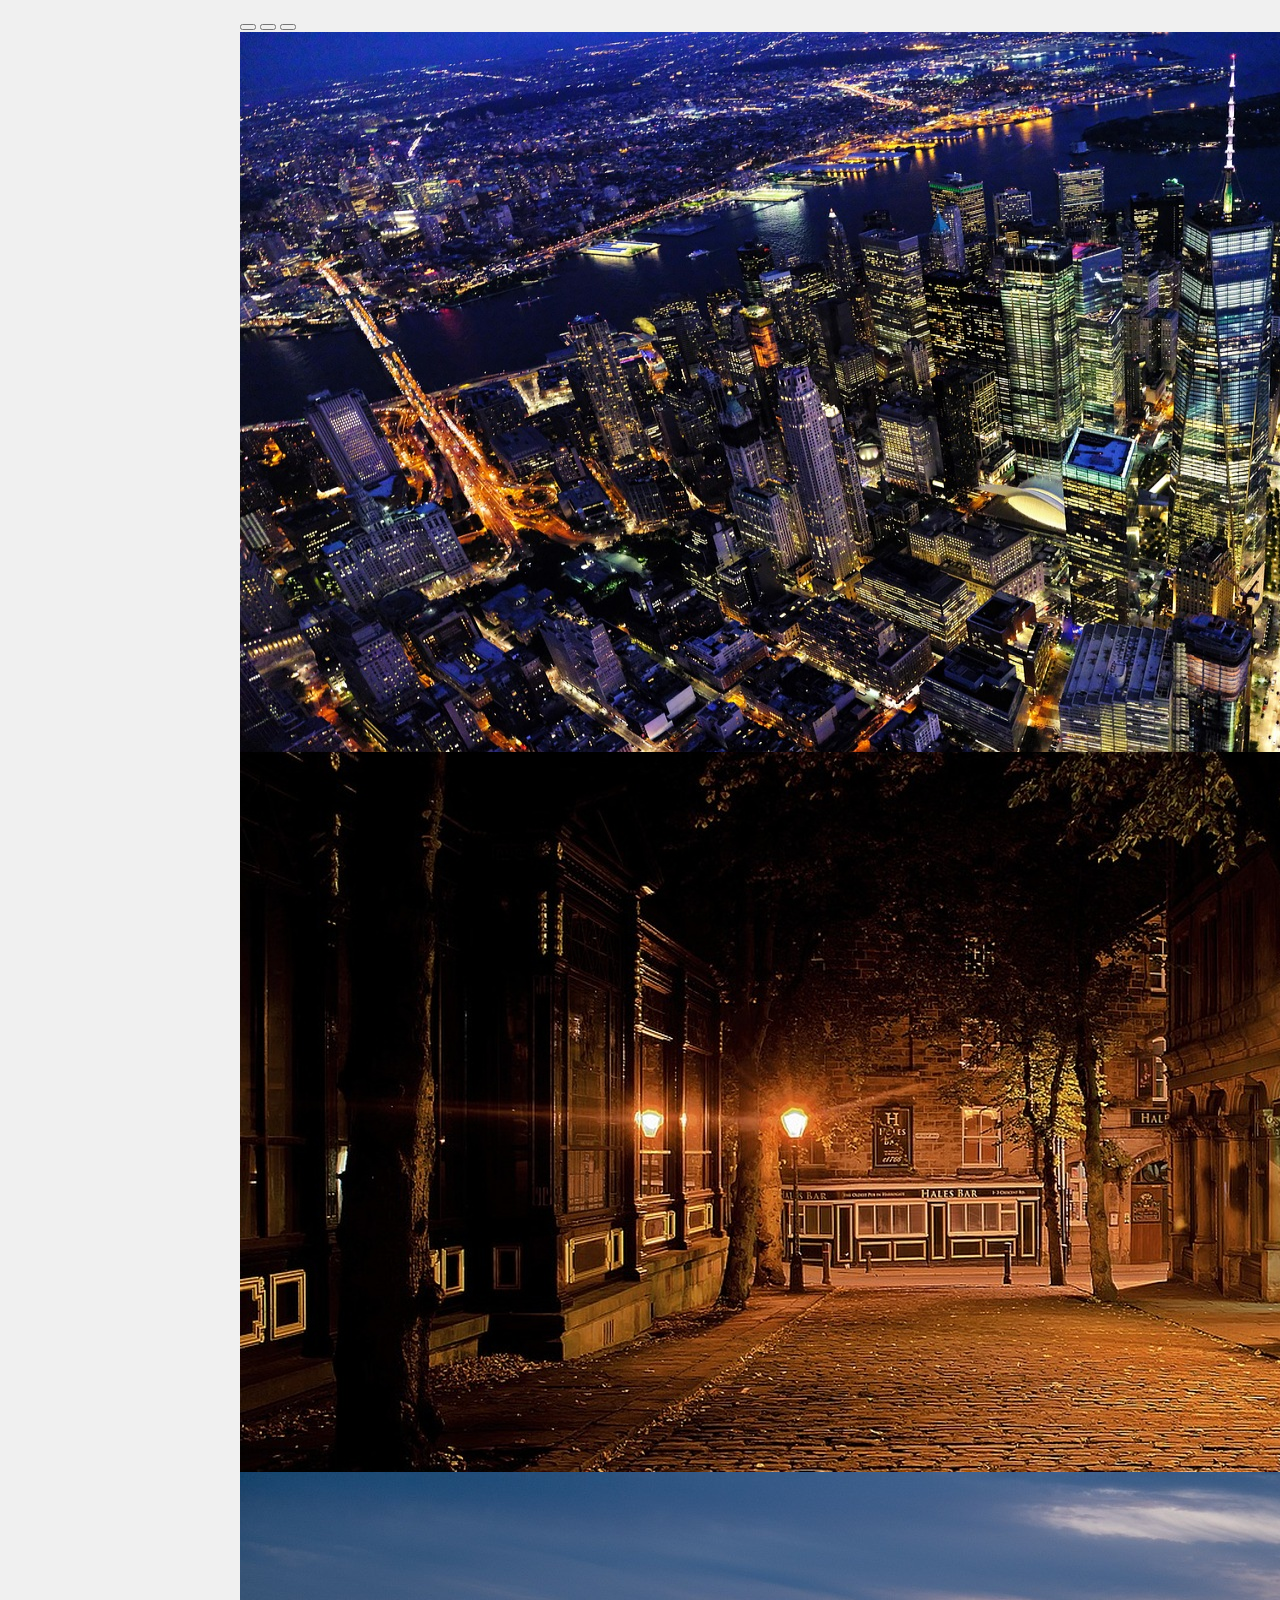
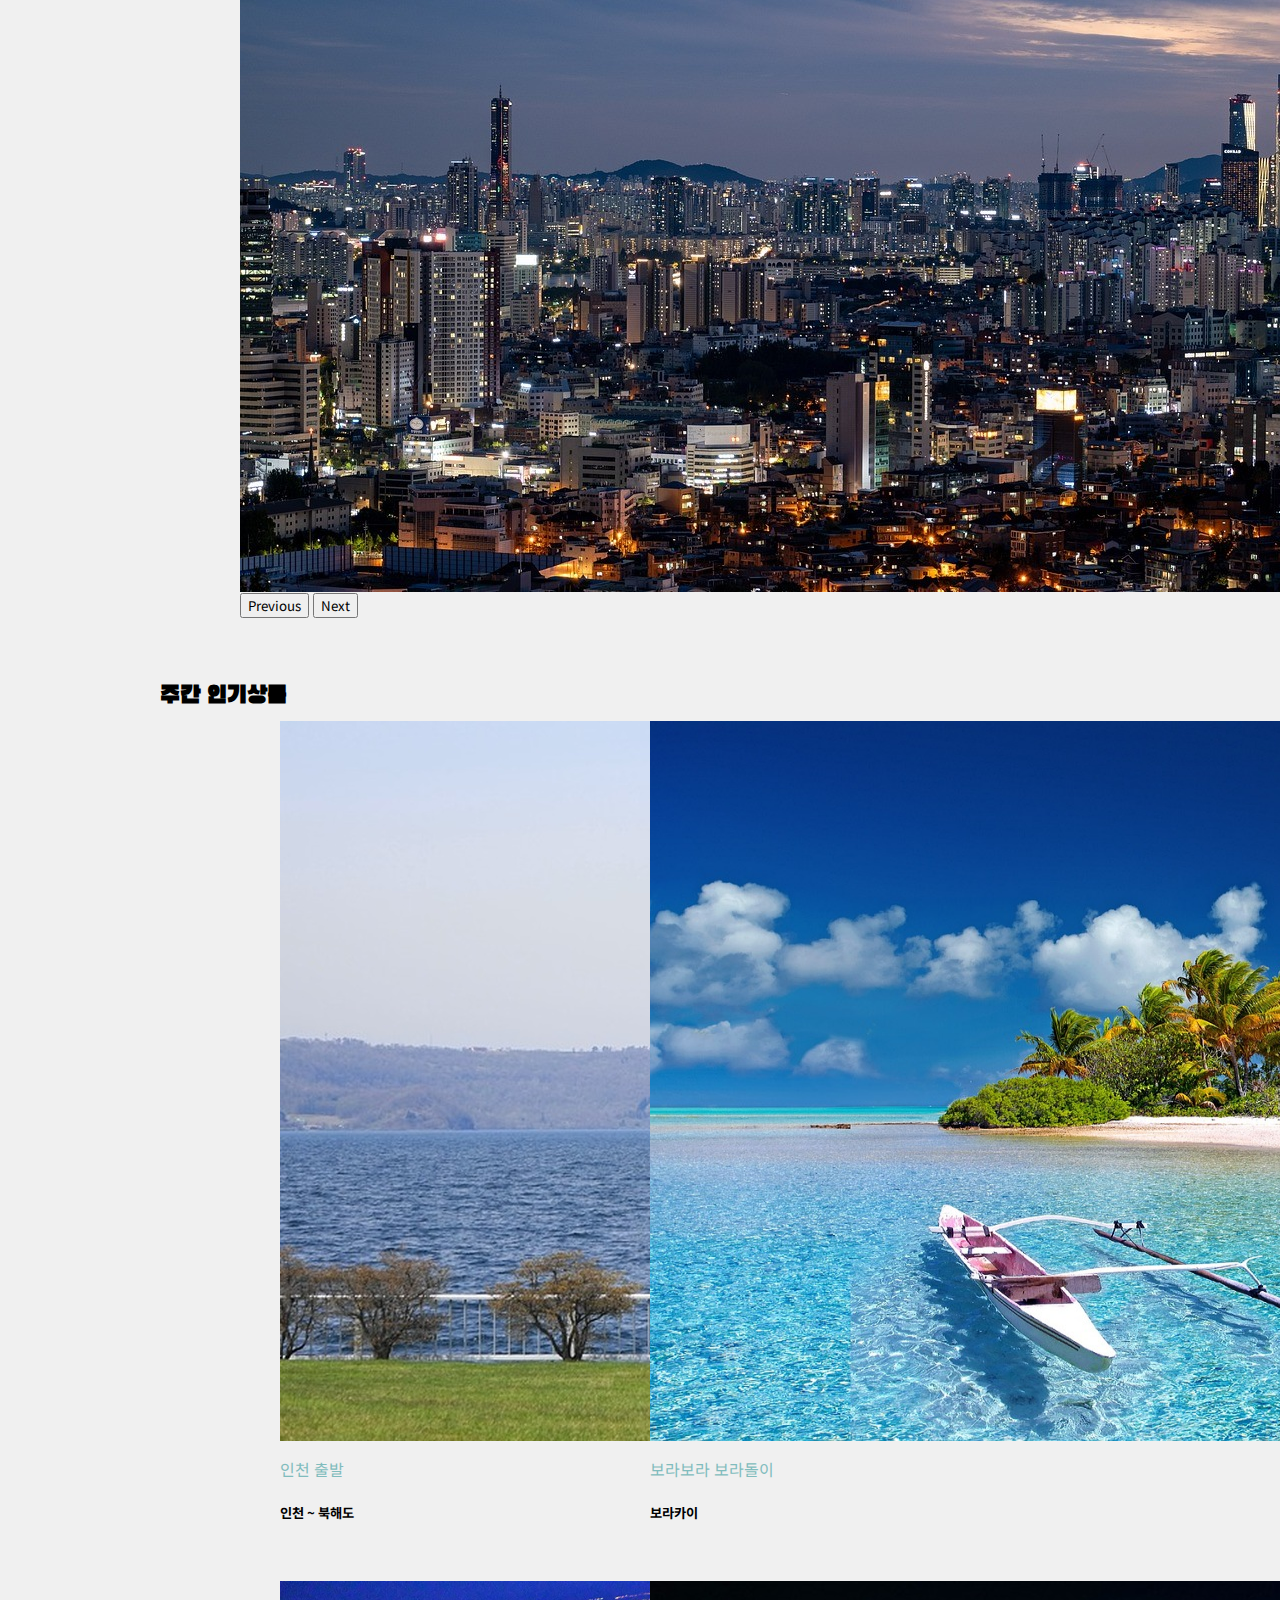
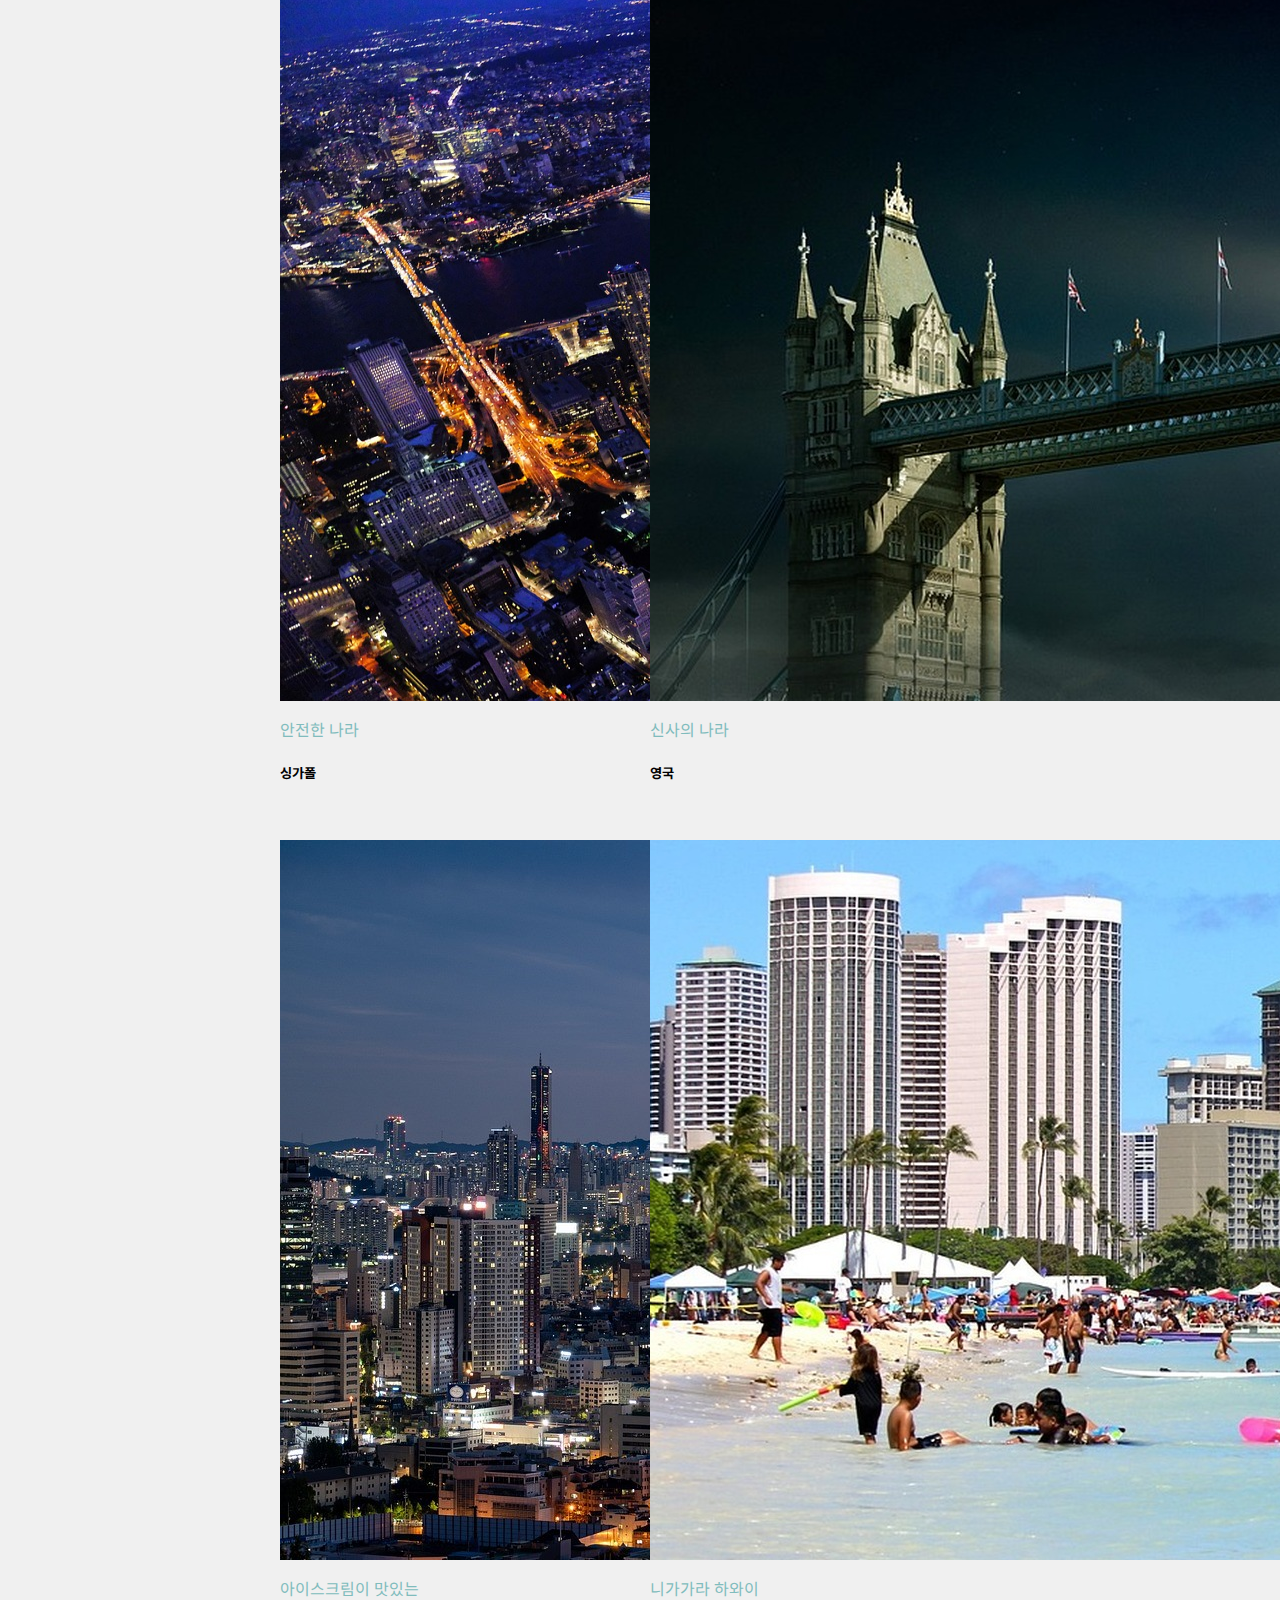
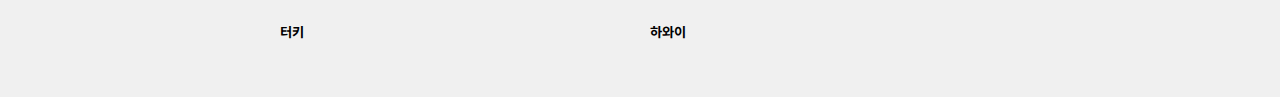
<file: index/mainpage.html>
<head>
  <meta charset="utf-8">
  <meta name="viewport" content="width=device-width, initial-scale=1">
  <title>monkey trip</title>
  <link href="https://cdn.jsdelivr.net/npm/bootstrap@5.3.1/dist/css/bootstrap.min.css" rel="stylesheet"
    integrity="sha384-4bw+/aepP/YC94hEpVNVgiZdgIC5+VKNBQNGCHeKRQN+PtmoHDEXuppvnDJzQIu9" crossorigin="anonymous">
  <link rel="stylesheet" href="mainpage.css">
</head>

<body>
  <script src="https://cdn.jsdelivr.net/npm/bootstrap@5.3.1/dist/js/bootstrap.bundle.min.js"
    integrity="sha384-HwwvtgBNo3bZJJLYd8oVXjrBZt8cqVSpeBNS5n7C8IVInixGAoxmnlMuBnhbgrkm"
    crossorigin="anonymous"></script>
  
    <div>
      <div id="carouselExampleIndicators" class="carousel slide">
        <div class="carousel-indicators">
          <button type="button" data-bs-target="#carouselExampleIndicators" data-bs-slide-to="0" class="active"
            aria-current="true" aria-label="Slide 1"></button>
          <button type="button" data-bs-target="#carouselExampleIndicators" data-bs-slide-to="1"
            aria-label="Slide 2"></button>
          <button type="button" data-bs-target="#carouselExampleIndicators" data-bs-slide-to="2"
            aria-label="Slide 3"></button>
        </div>
        <div class="carousel-inner">
          <div class="carousel-item active">
            <img src="./index_image/city.bmp" class="d-block w-100">
          </div>
          <div class="carousel-item">
            <img src="../index/index_image/uk.jpg" class="d-block w-100">
          </div>
          <div class="carousel-item">
            <img src="../index/index_image/seoul.jpg" class="d-block w-100">
          </div>
        </div>
        <button class="carousel-control-prev" type="button" data-bs-target="#carouselExampleIndicators"
          data-bs-slide="prev">
          <span class="carousel-control-prev-icon" aria-hidden="true"></span>
          <span class="visually-hidden">Previous</span>
        </button>
        <button class="carousel-control-next" type="button" data-bs-target="#carouselExampleIndicators"
          data-bs-slide="next">
          <span class="carousel-control-next-icon" aria-hidden="true"></span>
          <span class="visually-hidden">Next</span>
        </button>
      </div>
      <h2>주간 인기상품</h2>
      <!-- 카드 입니다 -->
      <div class="row row-cols-1 row-cols-md-2 g-4" id="cardbox">
        <div class="col" id="card2">
          <div class="card">
            <img src="../index/index_image/japan.jpg" class="card-img-top" alt="...">
            <div class="card-body">
              <p class="card-cencept">인천 출발</p>
              <h5 class="card-title">인천 ~ 북해도</h5>
              <p class="card-text"></p>
            </div>
          </div>
        </div>
        <div class="col" id="card2">
          <div class="card">
            <img src="../index/index_image/bora.bmp" class="card-img-top" alt="...">
            <div class="card-body">
              <p class="card-cencept">보라보라 보라돌이</p>
              <h5 class="card-title">보라카이</h5>
              <p class="card-text"></p>
            </div>
          </div>
        </div>
        <div class="col" id="card2">
          <div class="card">
            <img src="../index/index_image/city.bmp" class="card-img-top" alt="...">
            <div class="card-body">
              <p class="card-cencept">안전한 나라</p>
              <h5 class="card-title">싱가폴</h5>
              <p class="card-text"></p>
            </div>
          </div>
        </div>
        <div class="col" id="card2">
          <div class="card">
            <img src="../index/index_image/uk2.jpg" class="card-img-top" alt="...">
            <div class="card-body">
              <p class="card-cencept">신사의 나라</p>
              <h5 class="card-title">영국</h5>
              <p class="card-text"></p>
            </div>
          </div>
        </div>
        <div class="col" id="card2">
          <div class="card">
            <img src="../index/index_image/seoul.jpg" class="card-img-top" alt="...">
            <div class="card-body">
              <p class="card-cencept">아이스크림이 맛있는</p>
              <h5 class="card-title">터키</h5>
              <p class="card-text"></p>
            </div>
          </div>
          </div>
          <div class="col" id="card2">
          <div class="card">
            <img src="../index/index_image/waikiki.jpg" class="card-img-top" alt="...">
            <div class="card-body">
              <p class="card-cencept">니가가라 하와이</p>
              <h5 class="card-title">하와이</h5>
              <p class="card-text"></p>
            </div>
          </div>
        </div>
      </div>
    </div target="main">
</body>
</file>
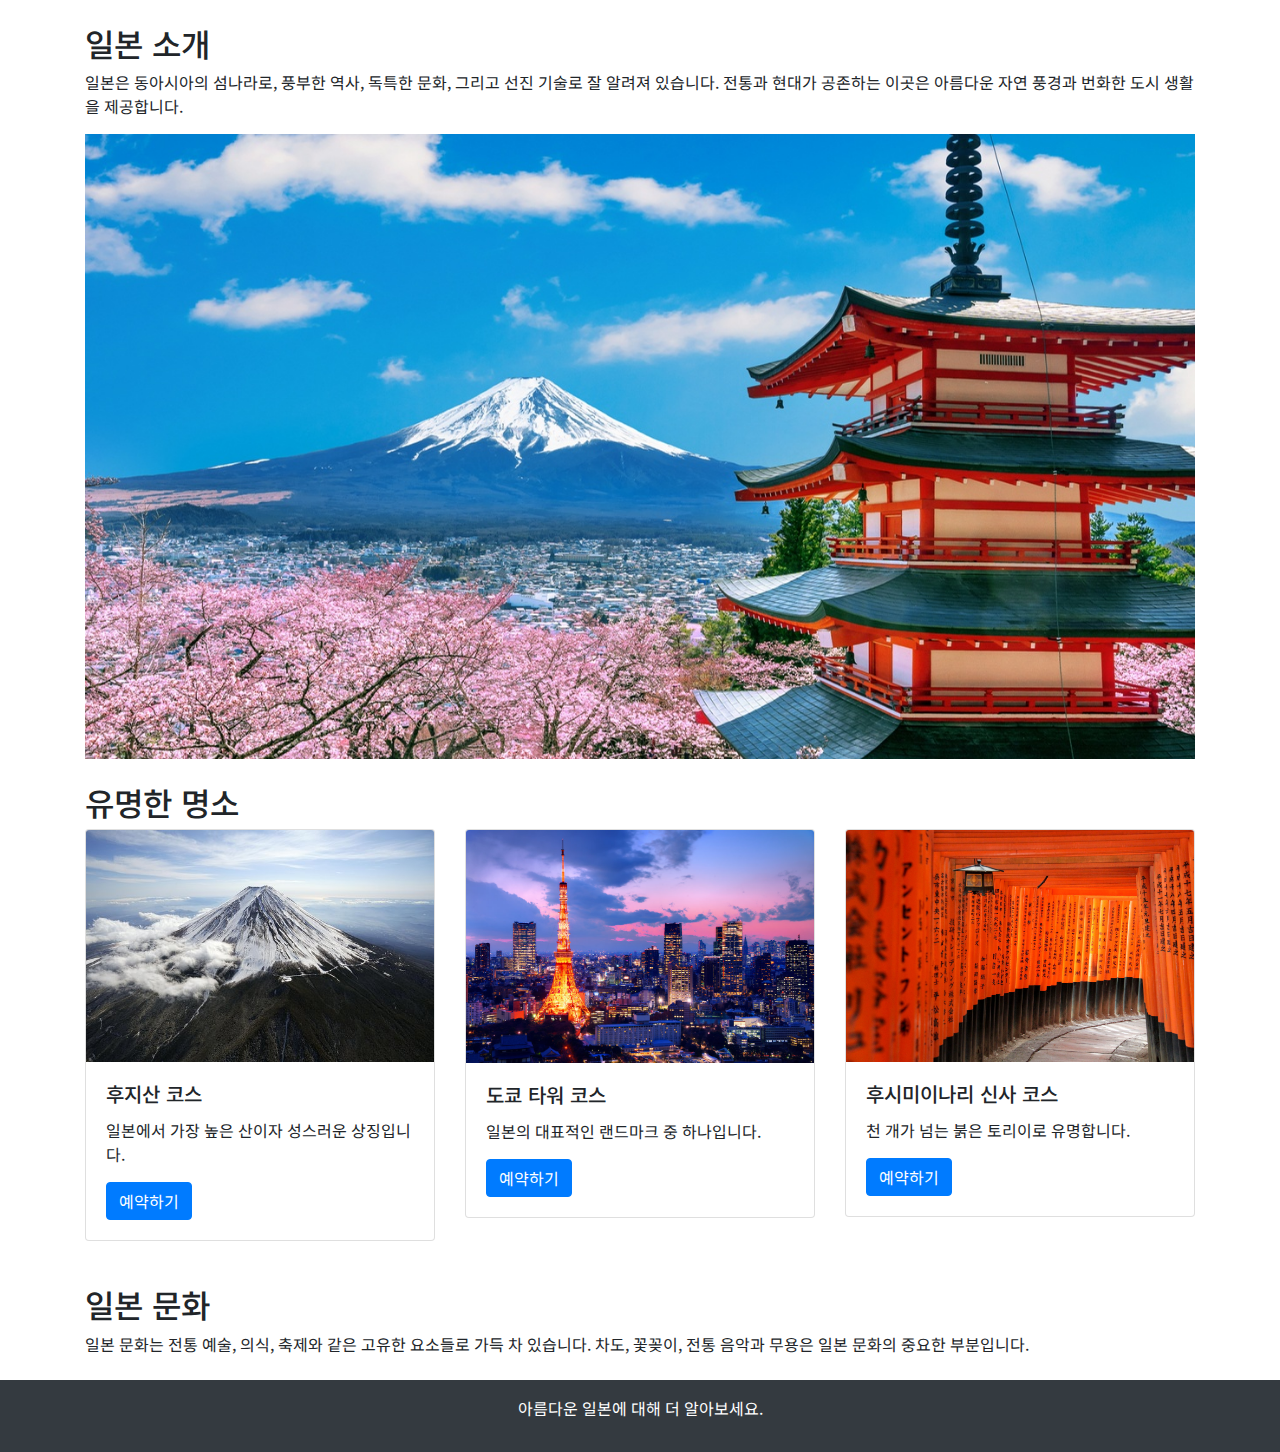
<file: oversea/japan.html>
<!DOCTYPE html>
<html lang="ko">
<head>
    <meta charset="UTF-8">
    <meta name="viewport" content="width=device-width, initial-scale=1.0">
    <title>일본 탐험하기</title>
    <!-- Bootstrap CSS -->
    <link href="https://stackpath.bootstrapcdn.com/bootstrap/4.3.1/css/bootstrap.min.css" rel="stylesheet">
    <link rel="stylesheet" href="japan.css">
</head>
<body>
    <div class="container mt-4">
        <section id="introduction" class="mb-4">
            <h2>일본 소개</h2>
            <p>일본은 동아시아의 섬나라로, 풍부한 역사, 독특한 문화, 그리고 선진 기술로 잘 알려져 있습니다. 전통과 현대가 공존하는 이곳은 아름다운 자연 풍경과 번화한 도시 생활을 제공합니다.</p>
            <img src="./img/japan.jpg" class="img-fluid" alt="일본의 경치">
        </section>

        <section id="landmarks" class="mb-4">
            <h2>유명한 명소</h2>
            <div class="row">
                <div class="col-md-4">
                    <div class="card">
                        <img src="./img/FujiMT.jpg" class="card-img-top" alt="후지산">
                        <div class="card-body">
                            <h5 class="card-title">후지산 코스</h5>
                            <p class="card-text">일본에서 가장 높은 산이자 성스러운 상징입니다.</p>
                            <a href="#" class="btn btn-primary">예약하기</a>
                        </div>
                    </div>
                </div>
                <div class="col-md-4">
                    <div class="card">
                        <img src="./img/TokyoTower.jpg" class="card-img-top" alt="도쿄 타워">
                        <div class="card-body">
                            <h5 class="card-title">도쿄 타워 코스</h5>
                            <p class="card-text">일본의 대표적인 랜드마크 중 하나입니다.</p>
                            <a href="#" class="btn btn-primary">예약하기</a>
                        </div>
                    </div>
                </div>
                <div class="col-md-4">
                    <div class="card">
                        <img src="./img/Husi.jpg" class="card-img-top" alt="후시미이나리 신사">
                        <div class="card-body">
                            <h5 class="card-title">후시미이나리 신사 코스</h5>
                            <p class="card-text">천 개가 넘는 붉은 토리이로 유명합니다.</p>
                            <a href="#" class="btn btn-primary">예약하기</a>
                        </div>
                    </div>
                </div>
            </div>
        </section>

        <section id="culture" class="mb-4">
            <h2>일본 문화</h2>
            <p>일본 문화는 전통 예술, 의식, 축제와 같은 고유한 요소들로 가득 차 있습니다. 차도, 꽃꽂이, 전통 음악과 무용은 일본 문화의 중요한 부분입니다.</p>
        </section>
    </div>

    <footer class="bg-dark text-white text-center py-3">
        <p>아름다운 일본에 대해 더 알아보세요.</p>
    </footer>

    <!-- Bootstrap JS and dependencies -->
    <script src="https://code.jquery.com/jquery-3.3.1.slim.min.js"></script>
    <script src="https://cdnjs.cloudflare.com/ajax/libs/popper.js/1.14.7/umd/popper.min.js"></script>
    <script src="https://stackpath.bootstrapcdn.com/bootstrap/4.3.1/js/bootstrap.min.js"></script>
</body>
</html>
</file>
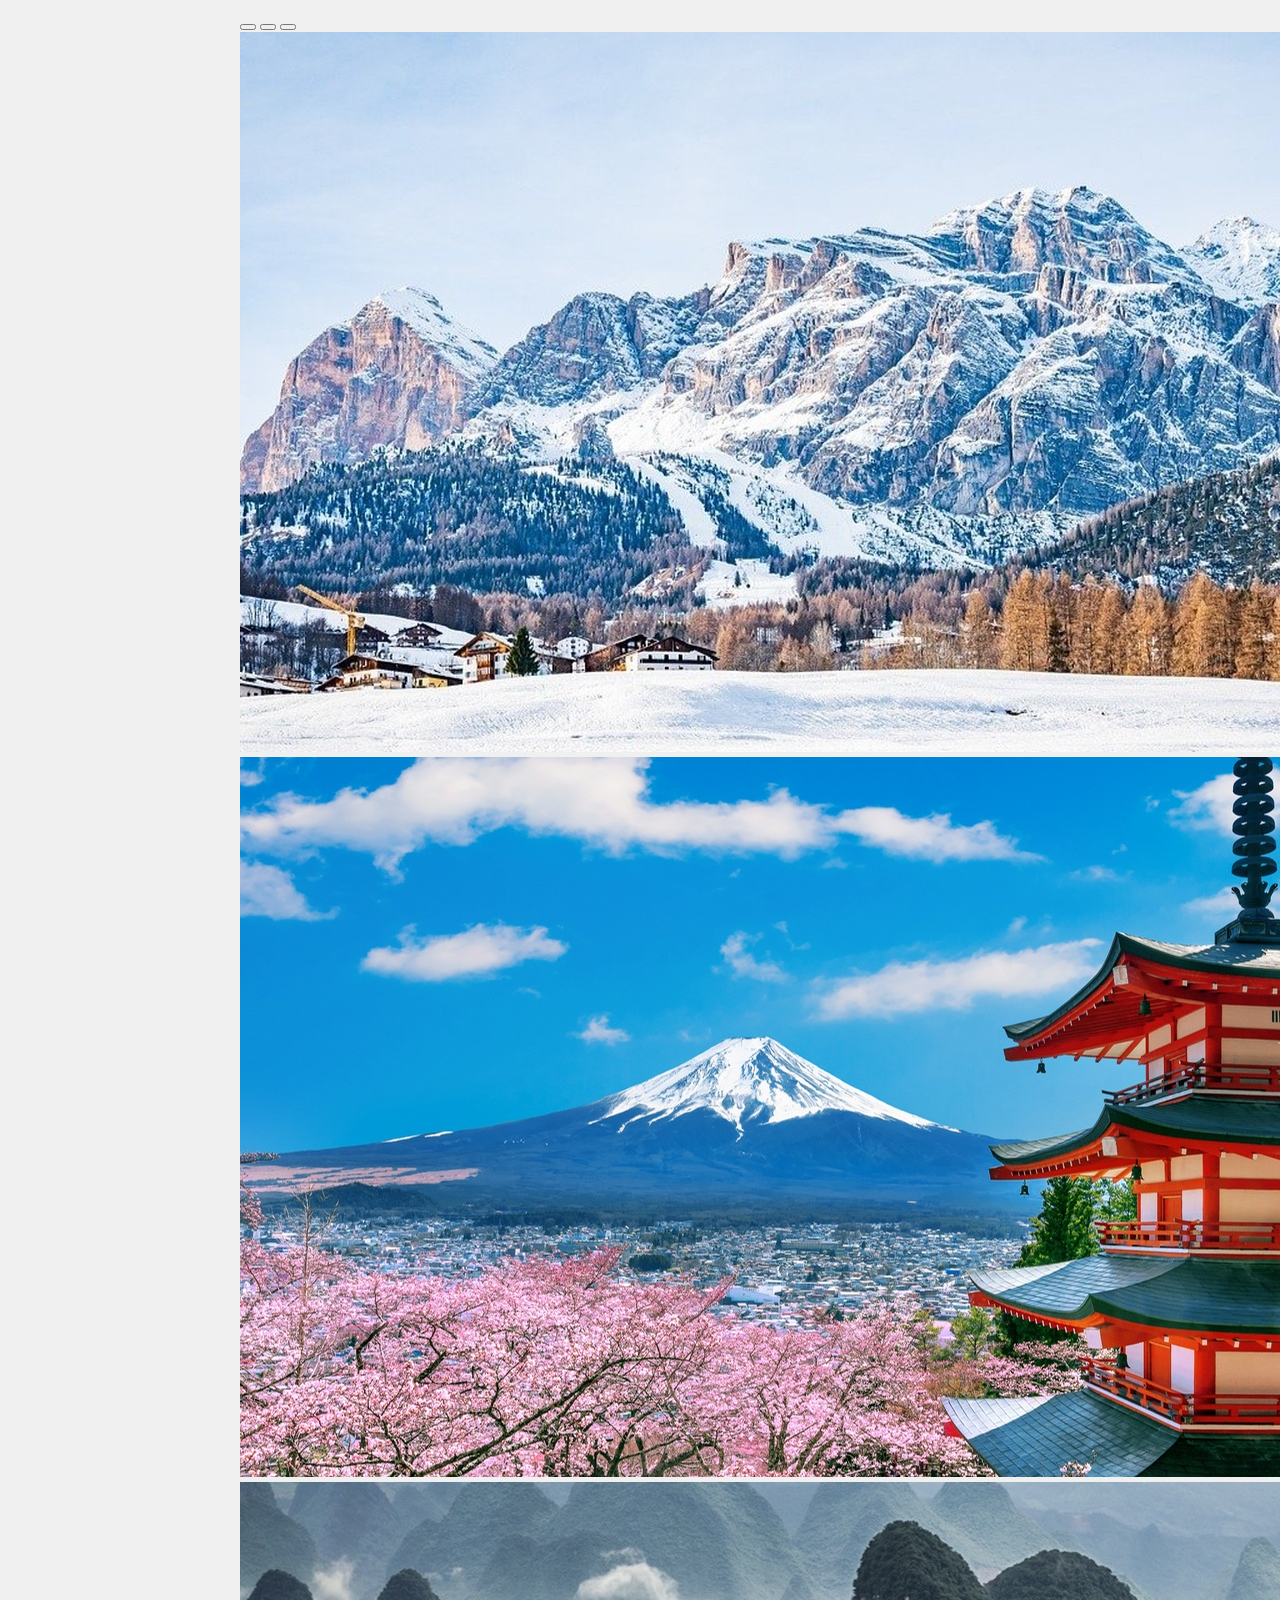
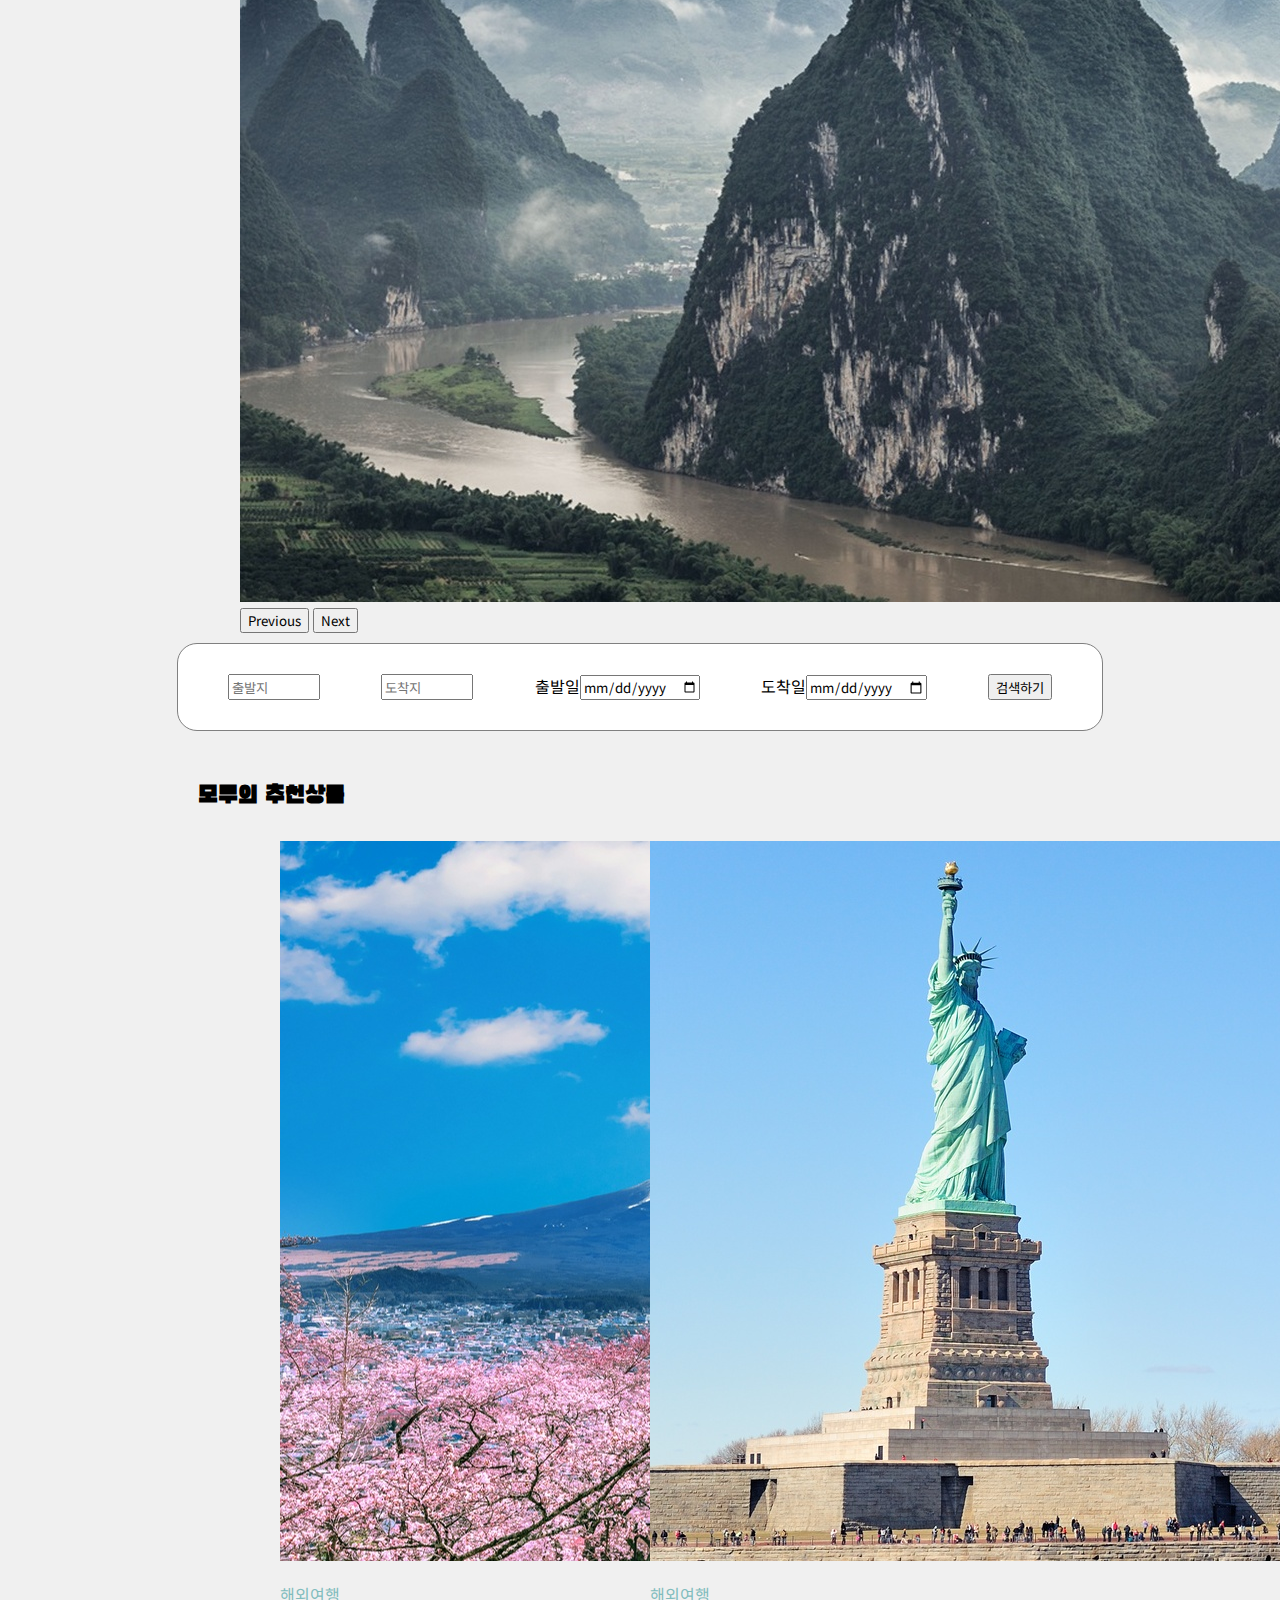
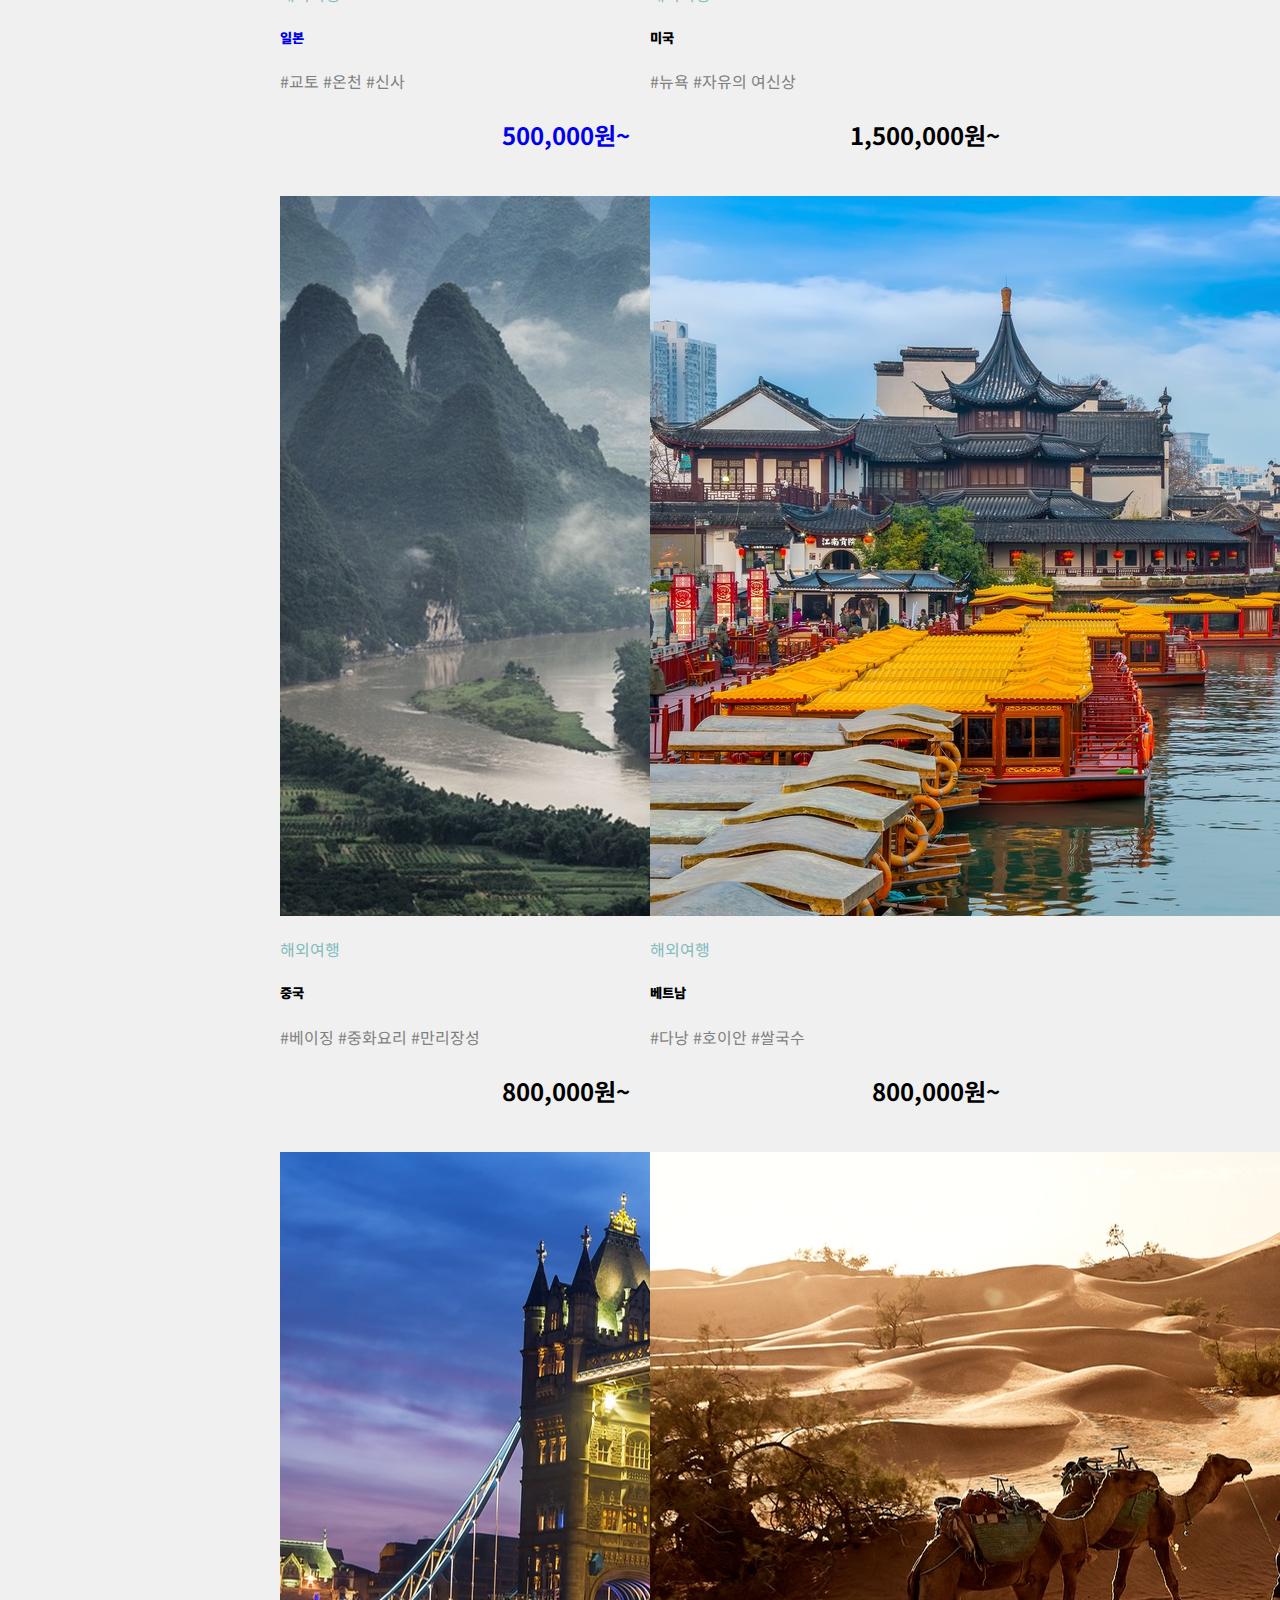
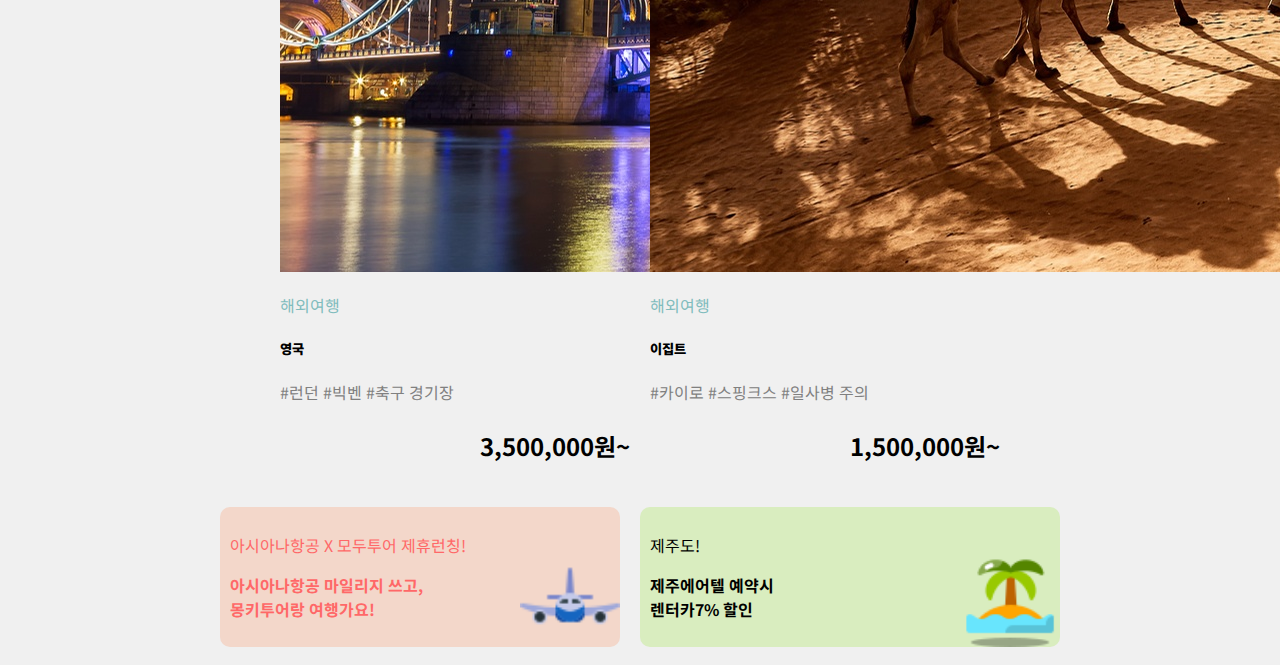
<file: oversea/oversea.html>
<!DOCTYPE html>
<html lang="en">
<head>
  <meta charset="UTF-8">
  <meta name="viewport" content="width=device-width, initial-scale=1.0">
  <link href="https://cdn.jsdelivr.net/npm/bootstrap@5.3.1/dist/css/bootstrap.min.css" rel="stylesheet" integrity="sha384-4bw+/aepP/YC94hEpVNVgiZdgIC5+VKNBQNGCHeKRQN+PtmoHDEXuppvnDJzQIu9" crossorigin="anonymous">
  <link rel="stylesheet" href="oversea.css">
  <title>Document</title>
</head>
<body>
  <script src="https://cdn.jsdelivr.net/npm/bootstrap@5.3.1/dist/js/bootstrap.bundle.min.js" integrity="sha384-HwwvtgBNo3bZJJLYd8oVXjrBZt8cqVSpeBNS5n7C8IVInixGAoxmnlMuBnhbgrkm" crossorigin="anonymous"></script>
  <div id="carouselExampleIndicators" class="carousel slide">
    <div class="carousel-indicators">
      <button type="button" data-bs-target="#carouselExampleIndicators" data-bs-slide-to="0" class="active" aria-current="true" aria-label="Slide 1"></button>
      <button type="button" data-bs-target="#carouselExampleIndicators" data-bs-slide-to="1" aria-label="Slide 2"></button>
      <button type="button" data-bs-target="#carouselExampleIndicators" data-bs-slide-to="2" aria-label="Slide 3"></button>
    </div>
    <div class="carousel-inner">
      <div class="carousel-item active">
        <img src="img/snowmountain.jpg" class="d-block w-100" alt="...">
      </div>
      <div class="carousel-item">
        <img src="img/japan.jpg" class="d-block w-100" alt="...">
      </div>
      <div class="carousel-item">
        <img src="img/china.jpg" class="d-block w-100" alt="...">
      </div>
    </div>
    <button class="carousel-control-prev" type="button" data-bs-target="#carouselExampleIndicators" data-bs-slide="prev">
      <span class="carousel-control-prev-icon" aria-hidden="true"></span>
      <span class="visually-hidden">Previous</span>
    </button>
    <button class="carousel-control-next" type="button" data-bs-target="#carouselExampleIndicators" data-bs-slide="next">
      <span class="carousel-control-next-icon" aria-hidden="true"></span>
      <span class="visually-hidden">Next</span>
    </button>
  </div>
  <div class="reservation">
    <input type="text" list="start" placeholder="출발지" size="12">
    <datalist id="start">
      <option value="인천">Incheon</option>
      <option value="대구">Daegu</option>
      <option value="김해">Kimhae</option>
      <option value="제주">Jeju</option>
    </datalist>
    <input type="text" list="destination" placeholder="도착지" size="12">
    <datalist id='destination'>
      <option value="미국">US</option>
      <option value="일본">Japan</option>
      <option value="중국">China</option>
      <option value="베트남">Vet</option>
    </datalist>
    <div>출발일<input type="date" name="" id=""></div>
    <div>도착일<input type="date" name="" id=""></div>
    <button type="submin">검색하기</button>
  </div>
  <h2 id="font">모두의 추천상품</h2>
  <div class="row row-cols-1 row-cols-md-4 g-4" id="cardbox">
    <div class="col" id="card2">
      <a href="japan.html">
        <div class="card">
          <img src="img/japan.jpg" class="card-img-top" alt="...">
          <div class="card-body">
            <p class="card-cencept">해외여행</p>
                <h5 class="card-title"><b>일본</b></h5>
                <p class="card-text">#교토 #온천 #신사</p>
                <p class="card-price"><b>500,000원~</b></p>  
          </div>
        </div>
      </a>
    </div>
    <div class="col" id="card2">
      <div class="card">
        <img src="img/us.jpg" class="card-img-top" alt="...">
        <div class="card-body">
          <p class="card-cencept">해외여행</p>
            <h5 class="card-title"><b>미국</b></h5>
            <p class="card-text">#뉴욕 #자유의 여신상</p>
            <p class="card-price"><b>1,500,000원~</b></p> 
        </div>
      </div>
    </div>
    <div class="col" id="card2">
      <div class="card">
        <img src="img/china.jpg" class="card-img-top" alt="...">
        <div class="card-body">
          <p class="card-cencept">해외여행</p>
            <h5 class="card-title"><b>중국</b></h5>
            <p class="card-text">#베이징 #중화요리 #만리장성</p>
            <p class="card-price"><b>800,000원~</b></p>   
        </div>
      </div>
    </div>
    <div class="col" id="card2">
      <div class="card">
        <img src="img/vet.jpg" class="card-img-top" alt="...">
        <div class="card-body">
          <p class="card-cencept">해외여행</p>
            <h5 class="card-title"><b>베트남</b></h5>
            <p class="card-text">#다낭 #호이안 #쌀국수</p>
            <p class="card-price"><b>800,000원~</b></p>   
        </div>
      </div>
    </div>
    <div class="col" id="card2">
      <div class="card">
        <img src="img/EK.jpg" class="card-img-top" alt="...">
        <div class="card-body">
          <p class="card-cencept">해외여행</p>
            <h5 class="card-title"><b>영국</b></h5>
            <p class="card-text">#런던 #빅벤 #축구 경기장</p>
            <p class="card-price"><b>3,500,000원~</b></p> 
        </div>
      </div>
    </div>
    <div class="col" id="card2">
      <div class="card">
        <img src="img/Egypt.jpg" class="card-img-top" alt="...">
        <div class="card-body">
          <p class="card-cencept">해외여행</p>
            <h5 class="card-title"><b>이집트</b></h5>
            <p class="card-text">#카이로 #스핑크스 #일사병 주의</p>
            <p class="card-price"><b>1,500,000원~</b></p> 
        </div>
      </div>
    </div>
  </div>
</body>
<footer>
  <div class="banner">
    <div class="banner1">
      <p>아시아나항공 X 모두투어 제휴런칭!</p>
      <p><b>아시아나항공 마일리지 쓰고,<br>몽키투어랑 여행가요!</b></p>
    </div>
    <div class="banner2">
      <p>제주도!</p>
      <p><b>제주에어텔 예약시<br>렌터카7% 할인</b></p>
    </div>
  </div>
</footer>
</html>
</file>
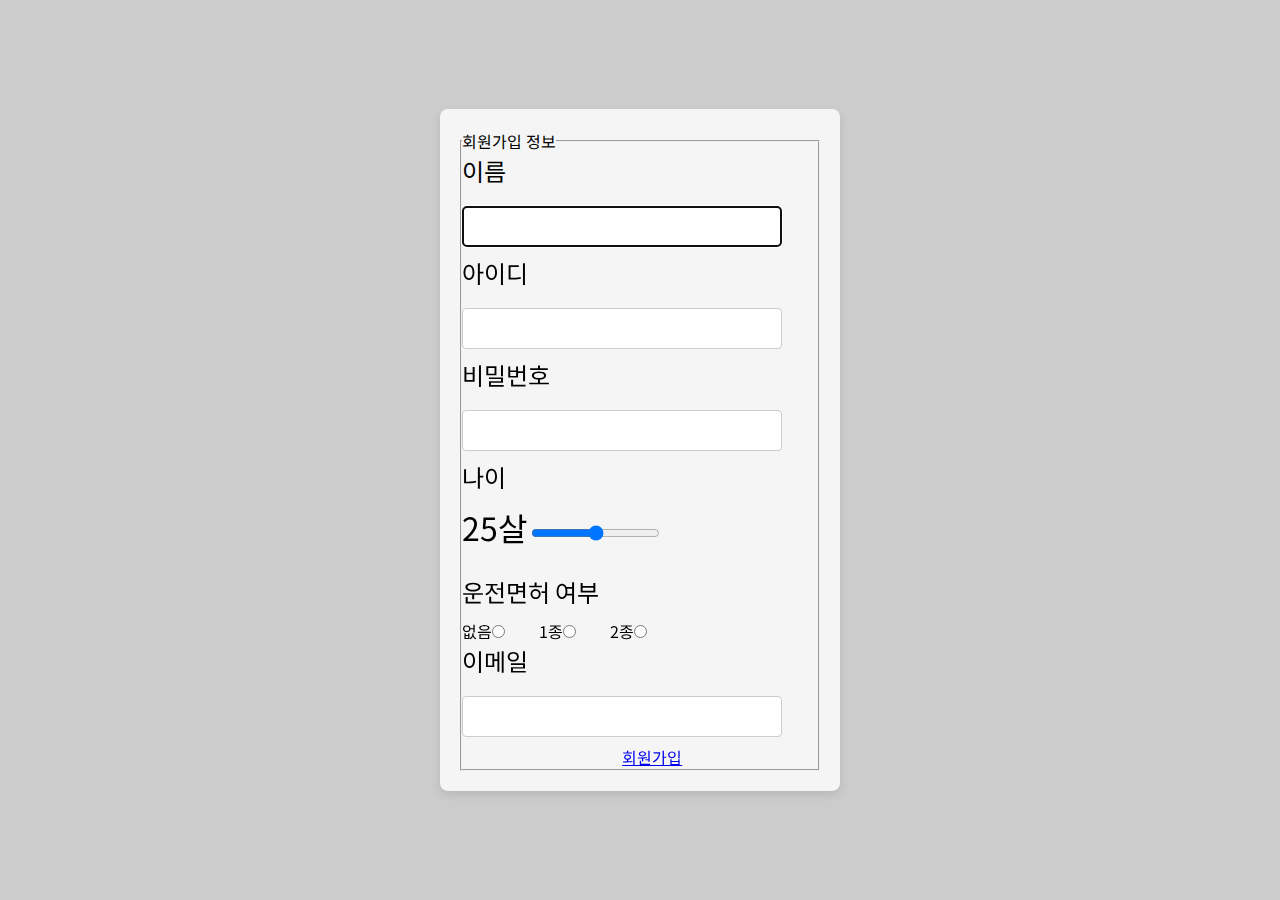
<file: Sign_in_Form/Join.html>
<!DOCTYPE html>
<html lang="en">

<head>
    <meta charset="UTF-8">
    <meta name="viewport" content="width=device-width, initial-scale=1.0">
    <title>Document</title>
    <link href="https://cdn.jsdelivr.net/npm/bootstrap@5.3.1/dist/css/bootstrap.min.css" rel="stylesheet"
        integrity="sha384-4bw+/aepP/YC94hEpVNVgiZdgIC5+VKNBQNGCHeKRQN+PtmoHDEXuppvnDJzQIu9" crossorigin="anonymous">
    <link rel="stylesheet" href="./Join.css">
</head>

<body>
    <form>
        <fieldset>
            <legend>회원가입 정보</legend>
            <ul>
                <li>
                    <label for="name">이름</label>
                    <div class="input_box"><input type="text" name="name" id="name" required autofocus></div>
                </li>
                <li>
                    <label for="id">아이디</label>
                    <div class="input_box"><input type="text" id="id" required></div>
                </li>
                <li>
                    <label for="pw">비밀번호</label>
                    <div class="input_box"><input type="password" name="비밀번호" id="password"></div>
                </li>
                <li>
                    <label for="age">나이</label>
                    <output id="ageOutput" for="age">25살</output> <!-- 초기값 설정 -->
                    <input type="range" name="나이" id="age" min="20" max="30" oninput="ageOutput.value = age.value+'살'">
                </li>
                <br>
                <li>
                    <label for="driving">운전면허 여부</label>
                    없음<input type="radio" id="driving" name="driving">
                    1종<input type="radio" name="driving" id="driving">
                    2종<input type="radio" name="driving" id="driving">
                </li>
                <li>
                    <label for="email">이메일</label>
                    <div class="input_box"><input type="email" name="email" id="email"></div>
                </li>

            </ul>
            <a class="btn btn-primary" href="../index/index.html" role="button">회원가입</a>
        </fieldset>
    </form>
</body>

</html>
</file>
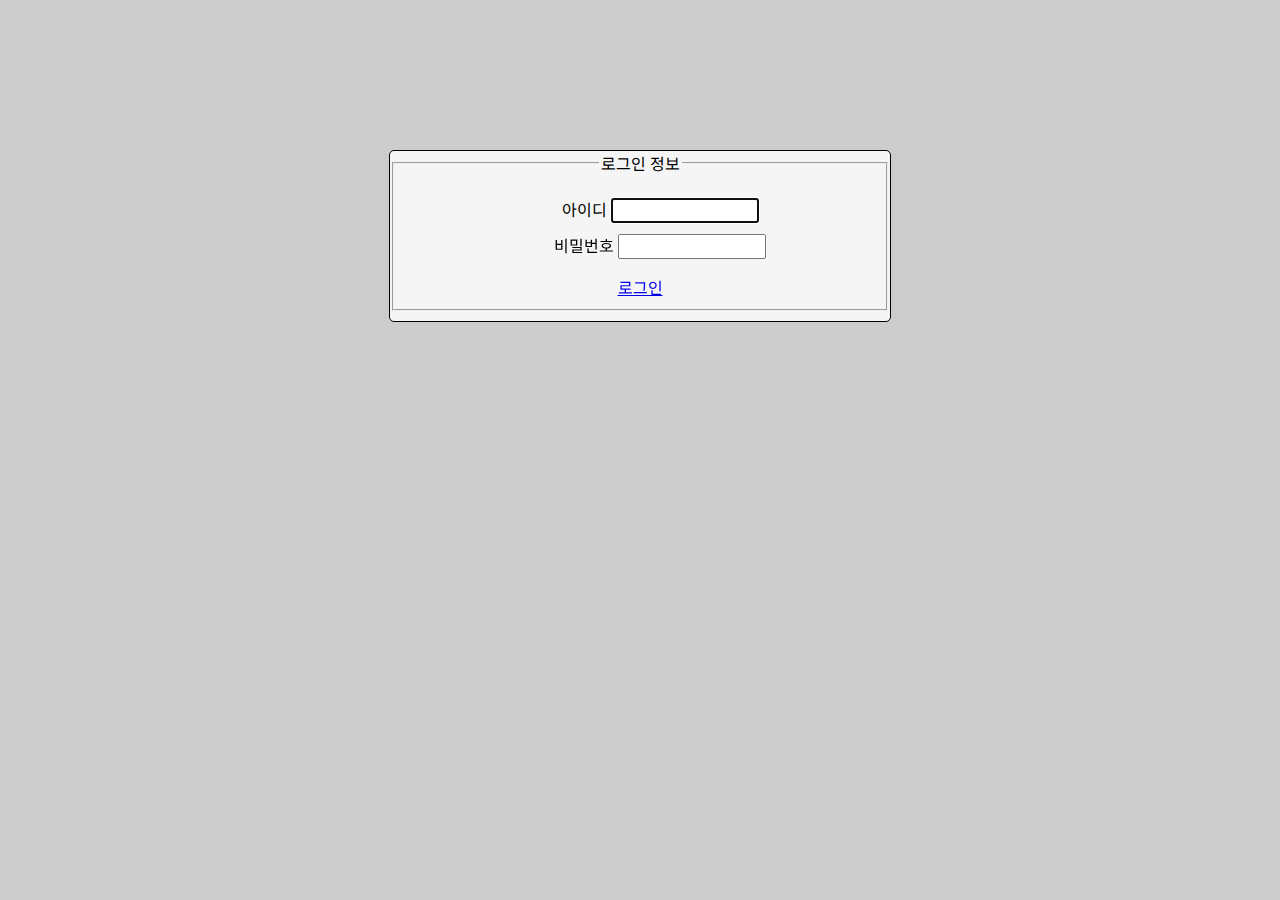
<file: Sign_in_Form/Login.html>
<!DOCTYPE html>
<html lang="en">

<head>
    <meta charset="UTF-8">
    <meta name="viewport" content="width=device-width, initial-scale=1.0">
    <title>Document</title>
    <link href="https://cdn.jsdelivr.net/npm/bootstrap@5.3.1/dist/css/bootstrap.min.css" rel="stylesheet"
        integrity="sha384-4bw+/aepP/YC94hEpVNVgiZdgIC5+VKNBQNGCHeKRQN+PtmoHDEXuppvnDJzQIu9" crossorigin="anonymous">
<link rel="stylesheet" href="./Login.css">
</head>

<body>
    <form>
        <fieldset>
            <legend>로그인 정보</legend>
            <ul>
                <li>
                    <label for="id">아이디</label>
                    <input type="text" id="id" required autofocus>
                </li>
                <li>
                    <label for="pw">비밀번호</label>
                    <input type="password" name="비밀번호" id="password">
                </li>
            </ul>
            <a class="btn btn-primary" href="../index/index.html" role="button">로그인</a>
        </fieldset>
    </form>
</body>

</html>
</file>
<file: index/index.css>
@import url('https://fonts.googleapis.com/css2?family=Black+Han+Sans&display=swap');
@import url('https://fonts.googleapis.com/css2?family=Black+Han+Sans&family=Noto+Sans+KR&display=swap');

@keyframes colorChange { /*애니메이션 효과를 주기위해 정의*/
  0% {
    background-color: gold;
  }
  50% {
    background-color: coral;
  }
  100%{
    background-color: gold;
  }
}

* {
  font-family: 'Black Han Sans', sans-serif;
  font-family: 'Noto Sans KR', sans-serif;
}

#carouselExampleIndicators {
  max-width: 50rem;
  max-height: 37.5rem;
  margin: auto;
}

.carousel-inner {
  max-width: 50rem;
  max-height: 37.5rem;
  margin: auto;
}

.maincard {
  margin: auto;
  width: 50rem;
  height: 25rem;
}

.card:hover {
  transform: scale(1.05);
  z-index: 2;
  /* box-shadow: 0 0 .625rem rgba(0, 0, 0, 0.5); */
}

h1 {
  text-align: center;
}

.maincard h2 {
  font-family: 'Black Han Sans', sans-serif;
}

.container {
  display: flex;
  margin: 0px auto;
}

.login_join {
  display: flex;
}

#linkpage_1 {
  display: flex;
  flex-direction: row;
  justify-content: center;
  min-width: 100%;
  /*최소 넓이 지정을 통해 화면 꽉채우게!*/
  animation: colorChange 10s infinite;
}

#linkpage_1 ul {
  list-style: none;
  width: 100%;
  margin: 0px auto;
  text-align: center;
  padding: 0;
}

#linkpage_1 ul li {
  flex-direction: row;
  display: inline-block;
  padding: 30px;
}

#linkpage_1 ul li a {
  text-decoration-line: none;
  color: #3D3B40;
}

#linkpage_1>* {
  margin: 1.25rem;
}

#search_btn {
  justify-content: center;
}

.login_join {
  flex-direction: row-reverse;
}

.login_join>* {
  margin: .9375rem;
}

button {
  display: inline-block;
  font-size: 1rem;
  font-weight: bold;
  text-align: center;
  text-decoration: none;
  cursor: pointer;
  border: .0625rem solid #3D3B40;
  color: #3D3B40;
  background-color: #ffffff;
  border-radius: .1875rem;
  transition: background-color 0.3s, color 0.3s, border-color 0.3s;
}
</file>
<file: airline/airline.css>
@import url('https://fonts.googleapis.com/css2?family=Black+Han+Sans&display=swap');
/* 'Black Han Sans' 글꼴을 구글 폰트에서 불러옵니다. */

@import url('https://fonts.googleapis.com/css2?family=Black+Han+Sans&family=Noto+Sans+KR&display=swap');
/* 'Black Han Sans' 및 'Noto Sans KR' 글꼴을 구글 폰트에서 불러옵니다. */

*{
  font-family: 'Black Han Sans', sans-serif;
  /* 모든 요소에 'Black Han Sans' 글꼴을 적용합니다. */
  font-family: 'Noto Sans KR', sans-serif;
  /* 모든 요소에 'Noto Sans KR' 글꼴을 추가로 적용합니다. */
}

#carouselExampleIndicators{
  max-width: 800px; /* 원하는 크기로 조절하세요 */
  /* 캐러셀의 최대 너비를 800px로 설정합니다. */
  margin: auto; 
  /* 캐러셀을 가운데에 배치합니다. */
}

#card2{
  padding: 10px;
  /* 카드의 안쪽 여백을 10px로 설정합니다. */
  width: 350px;
  /* 카드의 너비를 350px로 설정합니다. */
  animation-name: scaleup;
  /* 카드에 'scaleup' 애니메이션을 적용합니다. */
  animation-duration: 0.2s;
  /* 애니메이션 지속 시간을 0.2초로 설정합니다. */
}

#card2:hover{
  transform: scale(1.05);
  /* 카드에 마우스를 올리면 5% 확대됩니다. */
  z-index: 2;
  /* 카드의 z-index를 2로 설정하여 다른 요소들 위에 배치합니다. */
  /* box-shadow: 0 0 10px rgba(0, 0, 0, 0.5); */
  /* 주석 처리된 박스 그림자 스타일 */
}

h2{
  font-family: 'Black Han Sans', sans-serif;
  /* h2 태그에 'Black Han Sans' 글꼴을 적용합니다. */
  margin-top: 5%;
  margin-bottom: 0%;
  margin-left: 12%;
  /* 상단 마진 5%, 하단 마진 0%, 왼쪽 마진 12%를 적용합니다. */
}

#cardbox{
  width: 80%;
  /* 카드박스의 너비를 전체의 80%로 설정합니다. */
  margin-bottom: 30px;
  margin: auto;
  /* 카드박스를 가운데에 배치하고, 아래쪽 여백을 30px로 설정합니다. */
  flex-wrap: wrap;
  /* flex 아이템들이 여러 줄로 감싸지도록 설정합니다. */
  display: flex;
  /* flex 박스 모델을 적용합니다. */
  justify-content: center;
  /* 아이템들을 가운데 정렬합니다. */
  border-radius: 20px;
  /* 모서리를 둥글게 만듭니다. */
}

/* Card 관련 CSS */
.card-concept{
  color: #80BCBD;
  /* 카드 콘셉트의 텍스트 색상을 설정합니다. */
}
.card-text{
  color: gray;
  /* 카드 텍스트의 색상을 회색으로 설정합니다. */
}
.card-price{
  text-align: end;
  /* 가격 텍스트를 오른쪽 정렬합니다. */
  font-size: x-large;
  /* 폰트 크기를 매우 크게 설정합니다. */
}
p{
  display: -webkit-box;
  -webkit-line-clamp: 2;
  /* 두 줄로 텍스트를 제한합니다. */
  -webkit-box-orient: vertical;
  /* 상자의 방향을 수직으로 설정합니다. */
  overflow: hidden;
  /* 넘치는 내용은 숨깁니다. */
}

/* 예매 관련 CSS */
.reservation{
  margin: 10px auto;
  /* 상하 여백을 10px, 좌우 여백을 자동으로 설정합니다. */
  padding: 20px;
  /* 내부 여백을 20px로 설정합니다. */
  width: 80%;
  /* 너비를 전체의 80%로 설정합니다. */
  border: 1px solid gray;
  /* 테두리를 회색으로 설정합니다. */
  border-radius: 20px;
  /* 모서리를 둥글게 만듭니다. */
  flex-wrap: wrap;
  /* flex 아이템들이 여러 줄로 감싸지도록 설정합니다. */
  display: flex;
  /* flex 박스 모델을 적용합니다. */
  justify-content: center;
  /* 아이템들을 가운데 정렬합니다. */
  background-color: white;
}

.reservation button[type=submit]{
  margin-left: 3%;
  /* 버튼의 왼쪽 마진을 3%로 설정합니다. */
  border-radius: 5px;
  /* 버튼의 모서리를 둥글게 만듭니다. */
}

.reservation p{
  margin-right: auto;
  /* 텍스트의 오른쪽 마진을 자동으로 설정합니다. */
}

body{
  background-color: rgb(240, 240, 240);
}
.banner{
  margin: 50px auto;
  width: 830px;
}
.banner1{
  box-sizing: border-box;
  margin: 0px;
  padding: 10px;
  border-radius: 10px;
  width: 400px;
  float:left;
  background-image: url(airline_image/plane.png);
  background-size: 100px;
  background-repeat: no-repeat;
  background-position: right bottom;
  background-color: #F3D7CA;
  color: #FF6868;
}

.banner2{
  margin: 0px;
  padding: 10px;
  border-radius: 10px;
  width: 400px;
  float:right;
  background-color: #D9EDBF;
  background-image: url(airline_image/island.png);
  background-size: 100px;
  background-repeat: no-repeat;
  background-position: right bottom;
}
</file>
<file: domestic/domestic.css>
@import url('https://fonts.googleapis.com/css2?family=Black+Han+Sans&display=swap');
@import url('https://fonts.googleapis.com/css2?family=Black+Han+Sans&family=Noto+Sans+KR&display=swap');
*{
  font-family: 'Black Han Sans', sans-serif;
font-family: 'Noto Sans KR', sans-serif;
}

body{
  background-color: rgb(240, 240, 240);
}

#carouselExampleIndicators{
  max-width: 800px;
  margin: auto; 
}

#card2{
  padding: 10px;   
	width:350px;
  animation-name: scaleup;
  animation-duration: 0.2s;
}

.card2:hover{
  transform: scale(1.05);
  z-index: 2;
}
#cardbox{
  width: 82%;
  margin-bottom: 30px;
  margin: auto;
  flex-wrap: wrap;
  display: flex;
  justify-content: center;
}

#font{
  margin-top: 50px;
  margin-left: 15%;
  font-family: 'Black Han Sans', sans-serif;
}
.cardbox p{
  display: -webkit-box;
  -webkit-line-clamp: 2;
  -webkit-box-orient: vertical;
  overflow: hidden;
}

.card-cencept{
  color: #80BCBD;
}

.card-text{
  color: gray
}

.card-price{
  text-align:end;
  font-size:x-large
}
.card-button{
  position:relative;
  width: 345px;
  height:100px;
  padding: 10px;
  margin: 0px auto;
}
.card-button button{
  display: inline-box;
  width: 100px;
  line-height: 13px;
  text-align: center;
  border: 1px solid;
  border-radius: 60px;
  padding: 10px 30px;
}
.card-button button:hover{
  background-color: black;
  color: white;
}
.btn1{position:absolute;
  top:10px;
  left:10px;}
.btn2{position:absolute;
  top:10px;
  left:120px;}
.btn3{position:absolute;
  top:10px;
  left:230px;}
.btn4{position:absolute;
  top:50px;
  left:10px;}
.btn5{position:absolute;
    top:50px;
    left:120px;}
.btn6{position:absolute;
  top:50px;
  left:230px;}

form{
  margin:10px auto;
  padding: 20px;
  max-width: 370px;
  display: flex;
  flex-wrap: wrap;
  justify-content: space-around;
  border: 1px solid gray;
  border-radius: 20px;
  background-color: white;
}

form button{
  border: 2px solid gray;
  border-radius: 3px;
}
.banner{
  margin: auto;
  width: 80%;
  flex-wrap: wrap;
  display: flex;
  justify-content: center;
}
.banner1{
  box-sizing: border-box;
  margin: 10px;
  padding: 10px;
  border-radius: 10px;
  width: 400px;
  float:left;
  background-image: url(image/plane.png);
  background-size: 100px;
  background-repeat: no-repeat;
  background-position: right bottom;
  background-color: #F3D7CA;
  color: #FF6868;
}

.banner2{
  margin: 10px;
  padding: 10px;
  border-radius: 10px;
  width: 400px;
  float:right;
  background-color: #D9EDBF;
  background-image: url(image/island.png);
  background-size: 100px;
  background-repeat: no-repeat;
  background-position: right bottom;
}

@media screen (min-width:425px) {
  form{
    width:370px auto;
  }
}
</file>
<file: hotel/hotel.css>
@import url('https://fonts.googleapis.com/css2?family=Black+Han+Sans&display=swap');
@import url('https://fonts.googleapis.com/css2?family=Black+Han+Sans&family=Noto+Sans+KR&display=swap');
*{
font-family: 'Black Han Sans', sans-serif;
font-family: 'Noto Sans KR', sans-serif;
}

body{
    background-color: rgb(240, 240, 240);
  }

#carouselExampleIndicators{
    max-width: 800px; /* 원하는 크기로 조절하세요 */
    margin: auto; 
}

#card3{
    padding: 10px;   
    width:1100px;
    animation-name: scaleup;
    animation-duration: 0.2s;
}

#card2{
    padding: 10px;   
    width:350px;
}

#card2:hover{
    transform: scale(1.05);
    z-index: 2;
    /* box-shadow: 0 0 10px rgba(0, 0, 0, 0.5); */
}

.cardbox h2{
    font-family: 'Black Han Sans', sans-serif;
}

.cardbox h5{
    display: -webkit-box;
    -webkit-line-clamp: 2;
    -webkit-box-orient: vertical;
    overflow: hidden;
}

.carousel-inner{
    max-width: 800px;
    max-height: 600px;
    margin: auto; 
}

/* 기존 스타일 */
#cardbox {
    width: 82%;
    margin-bottom: 30px;
    margin: auto;
    flex-wrap: wrap;
    display: flex;
    justify-content: center;
}

/* 호텔 검색 박스 스타일 수정 */
#hotel-search-box {
    width: 70%;
    margin-bottom: 30px;
    margin: auto;
    flex-wrap: wrap;
    display: flex;
    justify-content: center;
}


.cardbox p{
    display: -webkit-box;
    -webkit-line-clamp: 2;
    -webkit-box-orient: vertical;
    overflow: hidden;
}

.card-cencept{
    color: #80BCBD;
}

.card-text{
    color: gray
}
</file>
<file: index/mainpage.css>
@import url('https://fonts.googleapis.com/css2?family=Black+Han+Sans&display=swap');
@import url('https://fonts.googleapis.com/css2?family=Black+Han+Sans&family=Noto+Sans+KR&display=swap');
*{
  font-family: 'Black Han Sans', sans-serif;
font-family: 'Noto Sans KR', sans-serif;
}
#carouselExampleIndicators{
  max-width: 800px; /* 원하는 크기로 조절하세요 */
  margin: auto; 
}

#card2{
  padding: 10px;   
	width:350px;
  animation-name: scaleup;
  animation-duration: 0.2s;
}
#card2:hover{
  transform: scale(1.05);
  z-index: 2;
  /* box-shadow: 0 0 10px rgba(0, 0, 0, 0.5); */
}
h2{
  font-family: 'Black Han Sans', sans-serif;
  margin-top : 5%;
  margin-bottom: 0%;
  margin-left: 12%;
}
#cardbox{
  width: 80%;
  margin-bottom: 30px;
  margin: auto;
  flex-wrap: wrap;
  display: flex;
  justify-content: center;
  border-radius: 20px;
}
/* Card 관련 CSS  */
.card-cencept{
  color: #80BCBD;
}
.card-text{
  color: gray
}
.card-price{
  text-align:end;
  font-size:x-large
}
p{
  display: -webkit-box;
      -webkit-line-clamp: 2;
      -webkit-box-orient: vertical;
      overflow: hidden;
}
/* 예매 관련 CSS */
.reservation{
  margin:10px auto;
  padding: 20px;
  width: 70%;
  border: 1px solid gray;
  border-radius: 20px;
  flex-wrap: wrap;
  display: flex;
  justify-content:center;
}
.reservation button[type=submit]{
  margin-left: 3%;
  border-radius: 5px;
}
.reservation p{
  margin-right: auto;
}
body{
  background-color: rgb(240, 240, 240);
}
</file>
<file: oversea/japan.css>
@import url('https://fonts.googleapis.com/css2?family=Black+Han+Sans&display=swap');

@import url('https://fonts.googleapis.com/css2?family=Black+Han+Sans&family=Noto+Sans+KR&display=swap');
/* 모든 요소에 기본 글꼴을 'Black Han Sans'로 지정하고, 다시 'Noto Sans KR'로 덮어쓰기 */
* {
  font-family: 'Black Han Sans', sans-serif;
  font-family: 'Noto Sans KR', sans-serif;
}


.navbar-brand, .nav-link {
    color: #007bff !important;
}

.nav-link:hover {
    color: #0056b3 !important;
}

.card {
  margin-bottom: 20px;
}

footer {
    position: relative;
    width: 100%;
}
.card-body >p{
  display: -webkit-box;
  -webkit-line-clamp: 2;
  -webkit-box-orient: vertical;
  overflow: hidden;
}
</file>
<file: oversea/oversea.css>
@import url('https://fonts.googleapis.com/css2?family=Black+Han+Sans&display=swap');

@import url('https://fonts.googleapis.com/css2?family=Black+Han+Sans&family=Noto+Sans+KR&display=swap');
/* 모든 요소에 기본 글꼴을 'Black Han Sans'로 지정하고, 다시 'Noto Sans KR'로 덮어쓰기 */
* {
  font-family: 'Black Han Sans', sans-serif;
  font-family: 'Noto Sans KR', sans-serif;
}
a{
  text-decoration-line: none;
}

body{
  background-color: rgb(240, 240, 240);
}

/* 카로셀 컨테이너에 대한 스타일 */
#carouselExampleIndicators {
  max-width: 800px; /* 원하는 크기로 조절하세요 */
  margin: auto; 
}

/* 카드의 크기 및 간격 */
#card2 {
  padding: 10px;   
  width: 350px;
}

/* 카드 호버 시 살짝 커짐 */
#card2:hover {
  transform: scale(1.05);
  z-index: 2;
}

/* 카드 컨테이너 'cardbox'에 대한 스타일 */
#cardbox {
  width: 82%;
  margin-bottom: 30px;
  margin: auto;
  flex-wrap: wrap;
  display: flex;
  justify-content: center;
}

/* 'font' 아이디를 가진 요소에 대한 스타일 */
#font {
  margin-top: 50px;
  margin-left: 15%;
  font-family: 'Black Han Sans', sans-serif;
}

/* 두 줄이 넘아가는 문장은 ...으로 처리 */
p {
  display: -webkit-box;
  -webkit-line-clamp: 2;
  -webkit-box-orient: vertical;
  overflow: hidden;
}

.card-cencept {
  color: #80BCBD;
}
.card-text {
  color: gray;
}
.card-price {
  text-align: end;
  font-size: x-large;
}

/* 예약 컨테이너에 대한 스타일 */
.reservation {
  margin: 10px auto;
  padding: 20px;
  width: 70%;
  border: 1px solid gray;
  border-radius: 20px;
  flex-wrap: wrap;
  display: flex;
  justify-content: space-around;
  background-color: white;
}
/* 예약 컨테이너의 안의 모든 요소들의 간격 */
.reservation > * {
  margin: 10px;
}
.banner{
  margin: auto;
  width: 80%;
  flex-wrap: wrap;
  display: flex;
  justify-content: center;
}
.banner1{
  box-sizing: border-box;
  margin: 10px;
  padding: 10px;
  border-radius: 10px;
  width: 400px;
  float:left;
  background-image: url(img/plane.png);
  background-size: 100px;
  background-repeat: no-repeat;
  background-position: right bottom;
  background-color: #F3D7CA;
  color: #FF6868;
}

.banner2{
  margin: 10px;
  padding: 10px;
  border-radius: 10px;
  width: 400px;
  float:right;
  background-color: #D9EDBF;
  background-image: url(img/island.png);
  background-size: 100px;
  background-repeat: no-repeat;
  background-position: right bottom;
}
</file>
<file: Sign_in_Form/Join.css>
@import url('https://fonts.googleapis.com/css2?family=Black+Han+Sans&display=swap');
/* 'Black Han Sans' 글꼴을 구글 폰트에서 불러옵니다. */

@import url('https://fonts.googleapis.com/css2?family=Black+Han+Sans&family=Noto+Sans+KR&display=swap');
/* 'Black Han Sans' 및 'Noto Sans KR' 글꼴을 구글 폰트에서 불러옵니다. */

*{
  font-family: 'Black Han Sans', sans-serif;
  /* 모든 요소에 'Black Han Sans' 글꼴을 적용합니다. */
  font-family: 'Noto Sans KR', sans-serif;
  /* 모든 요소에 'Noto Sans KR' 글꼴을 추가로 적용합니다. */
}
* {
    margin: 0;
    padding: 0;
    box-sizing: border-box;
}
#ageOutput{
    font-size: xx-large;
}
body {
    background: #ccc;
    padding: 20px;
    display: flex;
    justify-content: center;
    align-items: center;
    height: 100vh;
}

form {
    margin: 0;
    padding: 20px;
    background-color: whitesmoke;
    border-radius: 8px;
    box-shadow: 0 4px 8px rgba(0, 0, 0, 0.1);
    width: 100%;
    max-width: 400px;
}
li{
    list-style: none;
}

input[type=radio]{
    margin-right: 30px;
}
input[type=text], input[type=email], input[type=password] {
    width: 90%;
    padding: 10px;
    margin: 8px 0;
    display: inline-block;
    border: 1px solid #ccc;
    border-radius: 4px;
    box-sizing: border-box;
}
.btn{
    margin-left: 45%;
}
label {
    font-size: x-large;
    margin-bottom: 10px;
    display: block;
}

/* 태블릿? 용 */
@media (min-width: 600px) and (max-width: 992px) {
    body {
        padding: 100px;
    
    }
    form {
        max-width: 800px;
    }
}

/* 모바일용 */
@media (max-width: 599px) {
    body {
        font-size: smaller;
        padding: 10px;
    }
    form {
        max-width: 100%;
    }
    input[type=text], input[type=email], input[type=password], button {
        padding: 15px;
        
        height: 40px;
    }
}
</file>
<file: Sign_in_Form/Login.css>
@import url('https://fonts.googleapis.com/css2?family=Black+Han+Sans&display=swap');
/* 'Black Han Sans' 글꼴을 구글 폰트에서 불러옵니다. */

@import url('https://fonts.googleapis.com/css2?family=Black+Han+Sans&family=Noto+Sans+KR&display=swap');
/* 'Black Han Sans' 및 'Noto Sans KR' 글꼴을 구글 폰트에서 불러옵니다. */

* {
    font-family: 'Black Han Sans', sans-serif;
    /* 모든 요소에 'Black Han Sans' 글꼴을 적용합니다. */
    font-family: 'Noto Sans KR', sans-serif;
    /* 모든 요소에 'Noto Sans KR' 글꼴을 추가로 적용합니다. */
}

#id {
    margin-bottom: 10px;
}

form {
    margin: 10% auto;
    text-align: center;
    border: 1px solid black;
    width: 500px;
    height: auto;
    background-color: whitesmoke;
    padding-bottom: 10px;
    border-radius: 5px;
}

.input_box {
    width: 200px;
}

li {
    list-style: none;
}

body {
    background: #ccc;
    padding: 20px;
}

/* 태블릿? 용 */
@media (min-width: 600px) and (max-width: 992px) {
    body {
        padding: 40px;
    }

    form {
        max-width: 600px;
    }
}

/* 모바일용 */
@media (max-width: 599px) {
    body {
        padding: 5px;
    }

    form {
        max-width: 80%;
    }
    label{
        margin-right: 30px;
    }
    input{
        margin-right: 30px;
    } 

    input[type=text],
    input[type=password],
    button {
        max-width: 80%;
        padding: 10px;
        height: 10px;
    }
}
</file>
